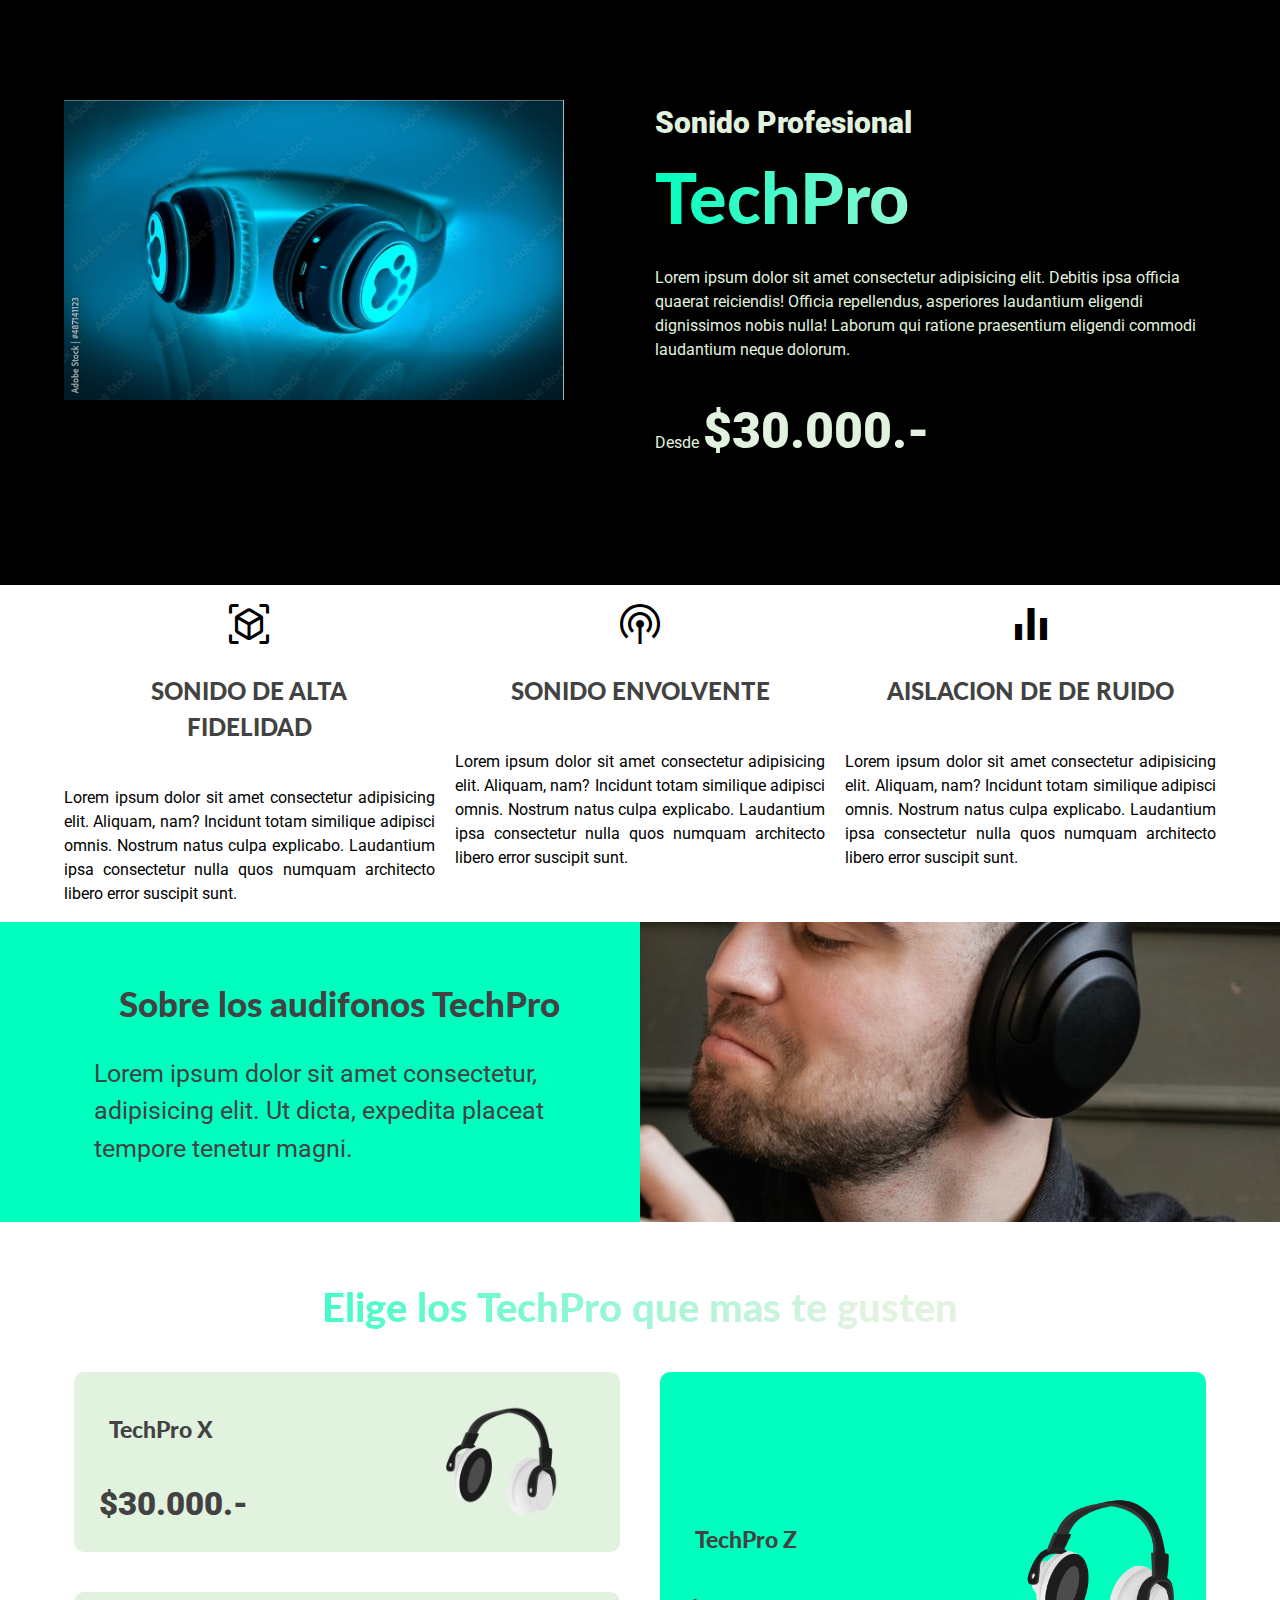
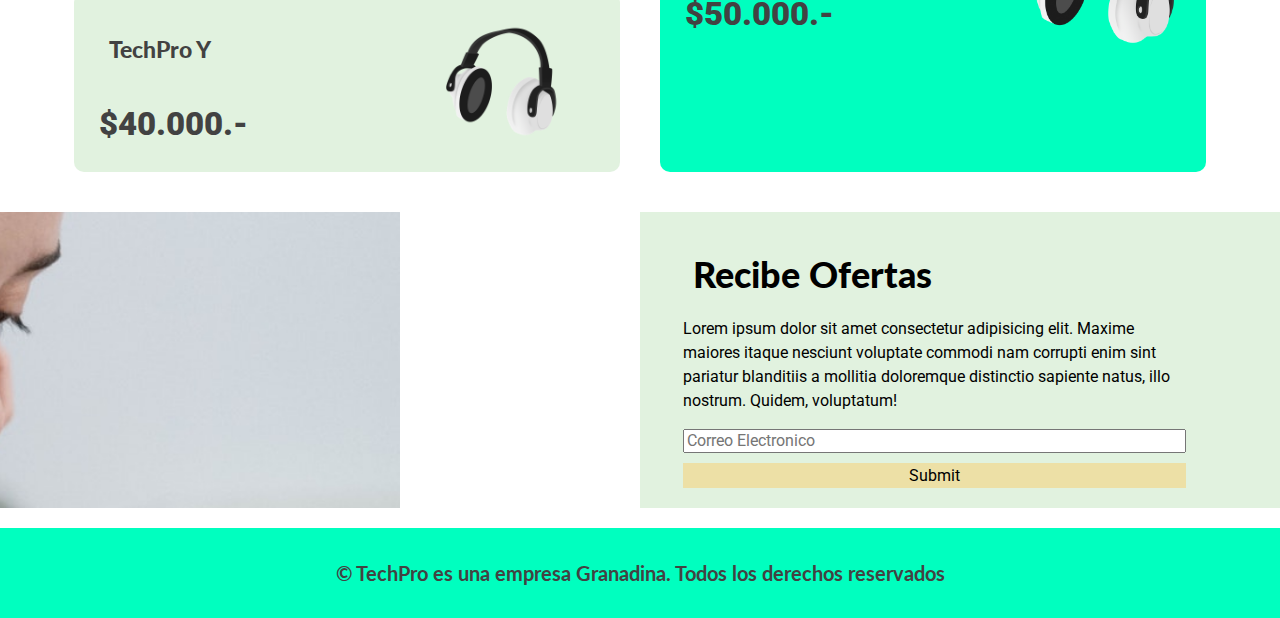
<file: TechPro/index.html>
<!DOCTYPE html>
<html lang="en">
<head>
    <meta charset="UTF-8">
    <meta http-equiv="X-UA-Compatible" content="IE=edge">
    <meta name="viewport" content="width=device-width, initial-scale=1.0">
    <link rel="preconnect" href="https://fonts.googleapis.com">
    <link rel="preconnect" href="https://fonts.gstatic.com" crossorigin>
    <link href="https://fonts.googleapis.com/css2?family=Lato:wght@400;700&family=Roboto:wght@400;700;900&display=swap" rel="stylesheet">
    <link rel="stylesheet" href="https://fonts.googleapis.com/css2?family=Material+Symbols+Outlined:opsz,wght,FILL,GRAD@48,400,0,0" />
    <link rel="stylesheet" href="./css/normalize.css">
    <link rel="stylesheet" href="./css/granadinaStyle.css">
    <link rel="stylesheet" href="./css/techpro.css">
    <title>TechPro Audifonos</title>
</head>
<body>
    <header>
        <div class="contenedor contenido-header">
            <div class="img-header">
                <img class="img-producto-header" src="./img/audifonos.png" alt="TechPro Audifonos" loading="lazy" decoding="async">
            </div>
            <div class="texto-header">
                <p class="tagline-producto">Sonido Profesional</p>
                <h2 class="nombre-producto degradado-marca">TechPro</h2>
                <p class="descripcion-producto">Lorem ipsum dolor sit amet consectetur adipisicing elit. 
                    Debitis ipsa officia quaerat reiciendis! Officia repellendus, asperiores laudantium eligendi dignissimos 
                    nobis nulla! Laborum qui ratione praesentium eligendi commodi laudantium neque dolorum.</p>
                <p class="precio-producto">Desde <span>$30.000.-</span></p>
            </div>
        </div>
    </header>
    <section>
        <div class="contenedor">
            <div class="icon-contenedor">
                <div class="iconos">
                    <span class="material-symbols-outlined icon-size">
                        view_in_ar
                    </span>
                    <h3>Sonido de alta fidelidad</h3>
                    <p>Lorem ipsum dolor sit amet consectetur adipisicing elit. Aliquam, nam? Incidunt totam similique adipisci omnis. 
                       Nostrum natus culpa explicabo. Laudantium ipsa consectetur nulla quos numquam architecto libero error suscipit 
                       sunt.
                    </p>    
                </div>
                <div class="iconos">
                    <span class="material-symbols-outlined icon-size">
                        podcasts
                    </span>
                    <h3>Sonido envolvente</h3>
                    <p>Lorem ipsum dolor sit amet consectetur adipisicing elit. Aliquam, nam? Incidunt totam similique adipisci omnis. 
                       Nostrum natus culpa explicabo. Laudantium ipsa consectetur nulla quos numquam architecto libero error suscipit 
                       sunt.
                    </p>    
                </div>
                <div class="iconos">
                    <span class="material-symbols-outlined icon-size">
                        equalizer
                    </span>
                    <h3>Aislacion de de ruido</h3>
                    <p>Lorem ipsum dolor sit amet consectetur adipisicing elit. Aliquam, nam? Incidunt totam similique adipisci omnis. 
                       Nostrum natus culpa explicabo. Laudantium ipsa consectetur nulla quos numquam architecto libero error suscipit 
                       sunt.
                    </p>    
                </div>
            </div>
        </div>
    </section>
    <section class="sobre-tech">
        <div class="contenedor sobre-tech-grid">
            <div class="texto-sobre-tech">
                <h2>Sobre los audifonos <span>TechPro</span></h2>
                <p>Lorem ipsum dolor sit amet consectetur, adipisicing elit. Ut dicta, expedita placeat tempore tenetur magni. </p>
            </div>
        </div>
    </section>
    <section class="contenedor modelos">
        <h2 class="text-center degradado-marca">Elige los TechPro que mas te gusten</h2>
        <div class="listado-modelos">
            <div class="modelo modelo-x">
                <h3>TechPro X</h3>
                <p class="precio">$30.000.-</p>
            </div>
            <div class="modelo modelo-y">
                <h3>TechPro Y</h3>
                <p class="precio">$40.000.-</p>
            </div>
            <div class="modelo modelo-z">
                <h3>TechPro Z</h3>
                <p class="precio">$50.000.-</p>
            </div>
        </div>
    </section>
    <section class="newsletter">
        <div class="contenedor contenido-newsletter">
            <div class="texto-newsletter">
                <h2>Recibe Ofertas</h2>
                <p>Lorem ipsum dolor sit amet consectetur adipisicing elit. 
                   Maxime maiores itaque nesciunt voluptate commodi nam corrupti enim sint pariatur blanditiis a mollitia 
                   doloremque distinctio sapiente natus, illo nostrum. Quidem, voluptatum!</p>
                <form class="formulario" action="submit">
                    <div class="input">
                        <input type="text" placeholder="Correo Electronico">
                    </div>
                    <input type="submit" placeholder="Inscribir">
                </form>
            </div>
        </div>
    </section>
    <footer class="footer">
        <p>&copy TechPro es una empresa Granadina. Todos los derechos reservados</p>
    </footer>
</body>
</html>
</file>
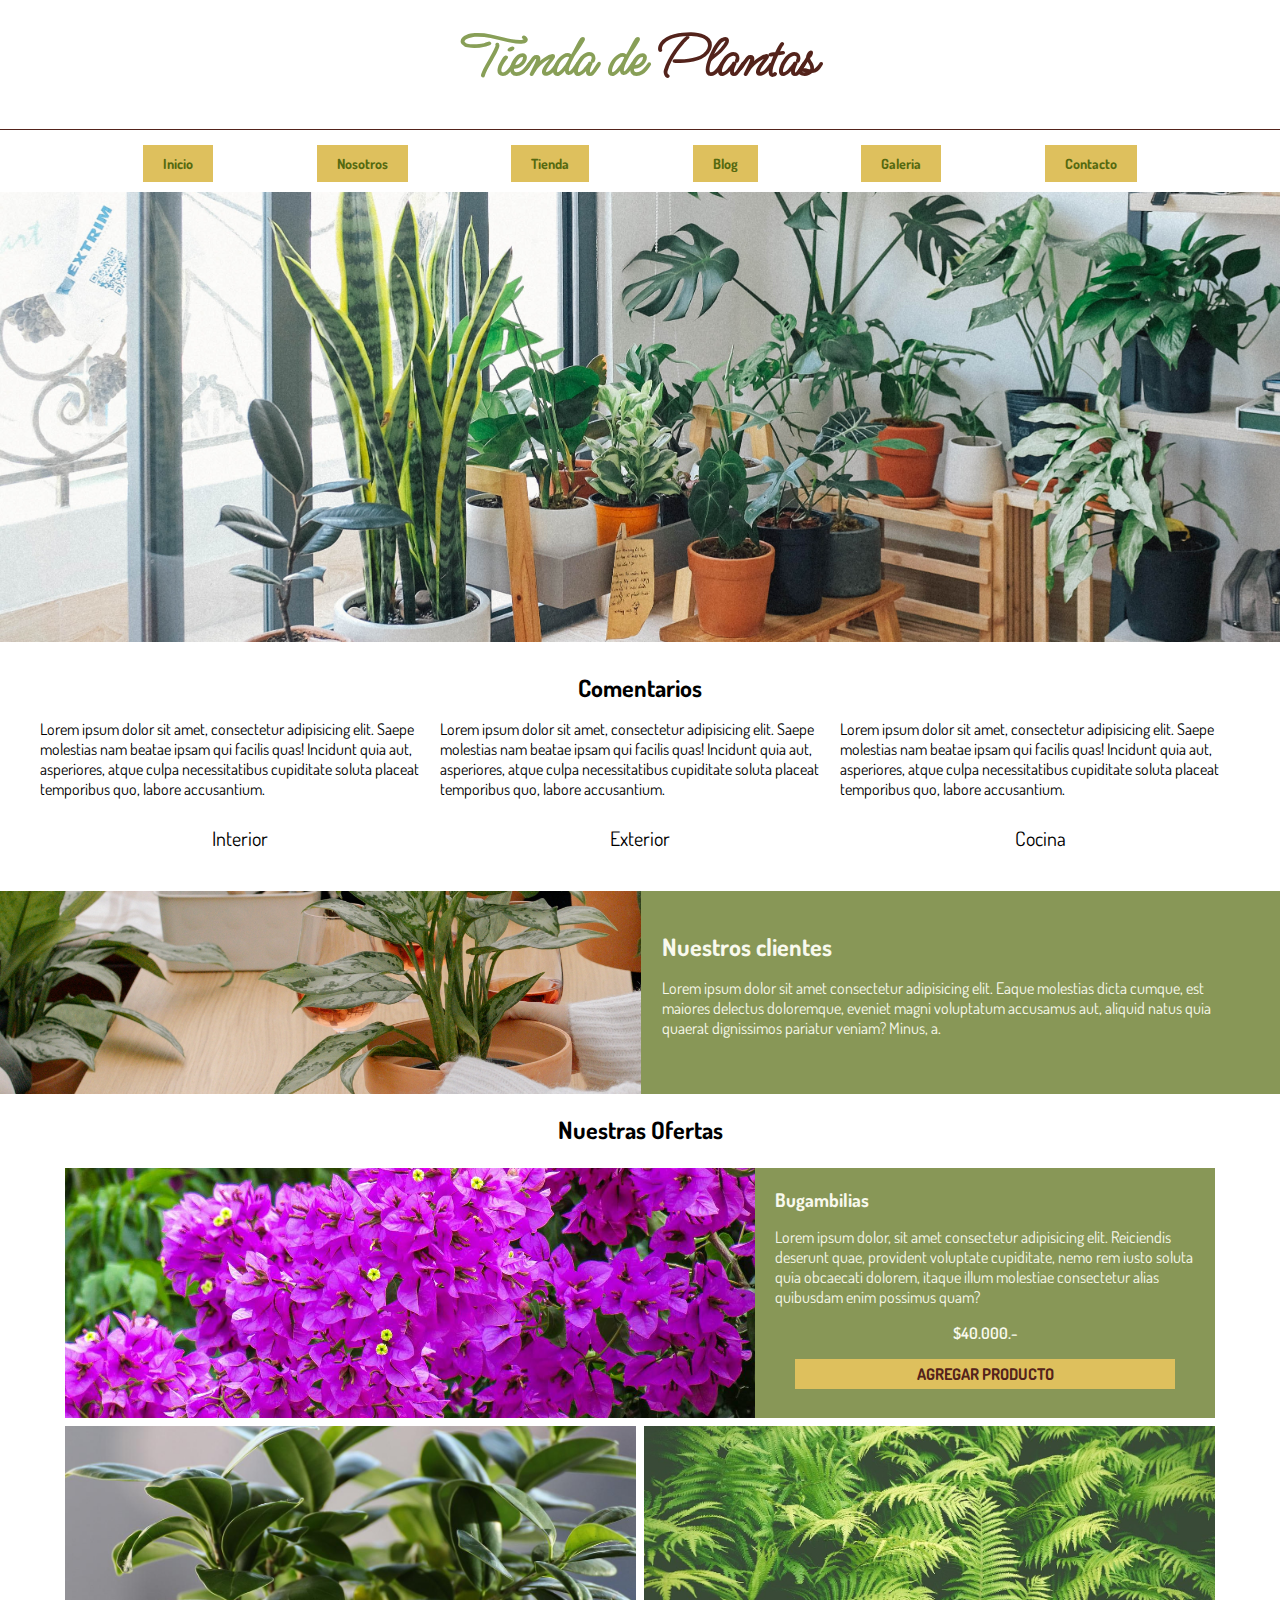
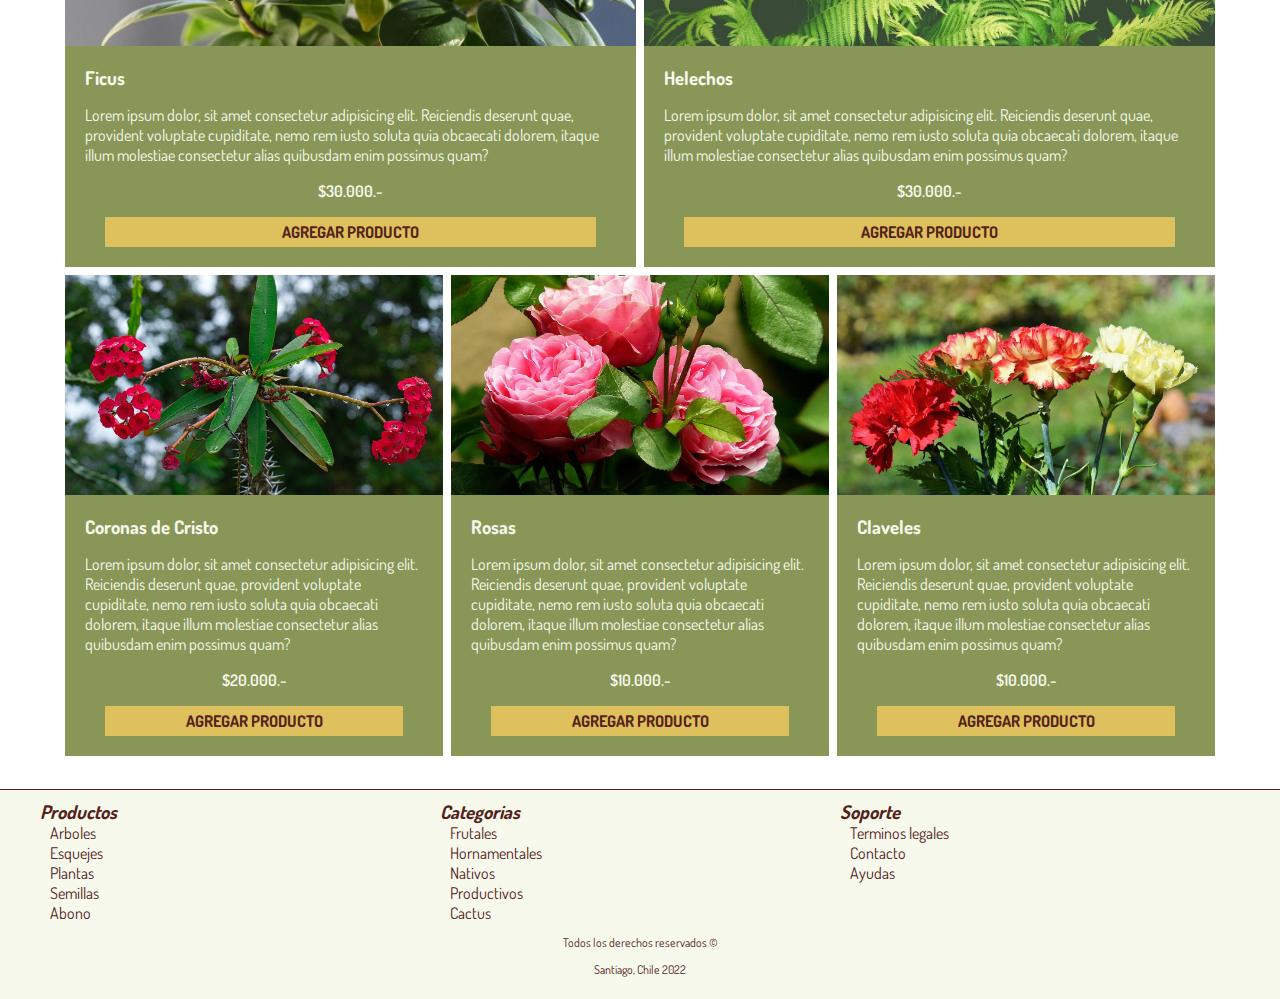
<file: TiendaPlantas/index.html>
<!DOCTYPE html>
<html lang="en">
<head>
    <meta charset="UTF-8">
    <meta http-equiv="X-UA-Compatible" content="IE=edge">
    <meta name="viewport" content="width=device-width, initial-scale=1.0">
    <title>Semillas Naturales</title>
    <link rel="preconnect" href="https://fonts.googleapis.com">
    <link rel="preconnect" href="https://fonts.gstatic.com" crossorigin>
    <link href="https://fonts.googleapis.com/css2?family=Dosis:wght@400;700&family=Ms+Madi&display=swap" rel="stylesheet">
    <link rel="stylesheet" href="./css/app.css">
</head>
<body>
    <header>
        <h1 class="titulo-tienda">Tienda de <span>Plantas</span></h1>
    </header>
    <div class="container">
        <nav class="menu-principal">
            <a class="menu" href="index.html">Inicio</a>
            <a class="menu" href="aboutus.html">Nosotros</a>
            <a class="menu" href="store.html">Tienda</a>
            <a class="menu" href="blog.html">Blog</a>
            <a class="menu" href="galery.html">Galeria</a>
            <a class="menu" href="contact.html">Contacto</a>    
        </nav>    
    </div>
    <main>
        <section class="hero">
        </section>
        <section id="categorias" class="container">
            <h2>Comentarios</h2>
            <div class="listado-categoria">
                <div class="categoria">
                    <p>Lorem ipsum dolor sit amet, consectetur adipisicing elit. Saepe molestias nam beatae ipsam qui facilis quas! Incidunt quia aut, asperiores, atque culpa necessitatibus cupiditate soluta placeat temporibus quo, labore accusantium.</p>        
                    <a href="#">Interior</a>
                </div>
                <div class="categoria">
                    <p>Lorem ipsum dolor sit amet, consectetur adipisicing elit. Saepe molestias nam beatae ipsam qui facilis quas! Incidunt quia aut, asperiores, atque culpa necessitatibus cupiditate soluta placeat temporibus quo, labore accusantium.</p>        
                    <a href="#">Exterior</a>
                </div>
                <div class="categoria">
                    <p>Lorem ipsum dolor sit amet, consectetur adipisicing elit. Saepe molestias nam beatae ipsam qui facilis quas! Incidunt quia aut, asperiores, atque culpa necessitatibus cupiditate soluta placeat temporibus quo, labore accusantium.</p>        
                    <a href="#">Cocina</a>
                </div>
            </div>
        </section>
        <section class="nuestros-clientes nuestros-clientes-grid"> 
            <div class="container nc-grid-col">
                <h2>Nuestros clientes</h2>
                <p>Lorem ipsum dolor sit amet consectetur adipisicing elit. Eaque molestias dicta cumque, est maiores delectus doloremque, eveniet magni voluptatum accusamus aut, aliquid natus quia quaerat dignissimos pariatur veniam? Minus, a.</p>    
            </div>
        </section>
        <section class="container">
            <h2 class="text-center pd-20">Nuestras Ofertas</h2>
            <div class="listado-productos">
                <div class="producto">
                    <img class="img-cover" src="./img/bougainvillea-ga3a943859_1280.jpg" alt="Producto">
                    <div class="info">
                        <h3>Bugambilias</h3>
                        <p>Lorem ipsum dolor, sit amet consectetur adipisicing elit. Reiciendis deserunt quae, provident voluptate cupiditate, nemo rem iusto soluta quia obcaecati dolorem, itaque illum molestiae consectetur alias quibusdam enim possimus quam?</p>
                        <p class="precio">$40.000.-</p>
                        <a class="btn" href="#">Agregar Producto</a>    
                    </div>
                </div>
                <div class="producto">
                    <img class="img-cover" src="./img/ficus-gbc15618d1_1280.jpg" alt="Producto">
                    <div class="info">
                        <h3>Ficus</h3>
                        <p>Lorem ipsum dolor, sit amet consectetur adipisicing elit. Reiciendis deserunt quae, provident voluptate cupiditate, nemo rem iusto soluta quia obcaecati dolorem, itaque illum molestiae consectetur alias quibusdam enim possimus quam?</p>
                        <p class="precio">$30.000.-</p>
                        <a class="btn" href="#">Agregar Producto</a>    
                    </div>
                </div>
                <div class="producto">
                    <img class="img-cover" src="./img/ferns-g8070db51d_1280.jpg" alt="Producto">
                    <div class="info">
                        <h3>Helechos</h3>
                        <p>Lorem ipsum dolor, sit amet consectetur adipisicing elit. Reiciendis deserunt quae, provident voluptate cupiditate, nemo rem iusto soluta quia obcaecati dolorem, itaque illum molestiae consectetur alias quibusdam enim possimus quam?</p>
                        <p class="precio">$30.000.-</p>
                        <a class="btn" href="#">Agregar Producto</a>    
                    </div>
                </div>
                <div class="producto">
                    <img class="img-cover" src="./img/crown-of-thorns-g42aa5d57b_1280.jpg" alt="Producto">
                    <div class="info">
                        <h3>Coronas de Cristo</h3>
                        <p>Lorem ipsum dolor, sit amet consectetur adipisicing elit. Reiciendis deserunt quae, provident voluptate cupiditate, nemo rem iusto soluta quia obcaecati dolorem, itaque illum molestiae consectetur alias quibusdam enim possimus quam?</p>
                        <p class="precio">$20.000.-</p>
                        <a class="btn" href="#">Agregar Producto</a>    
                    </div>
                </div>
                <div class="producto">
                    <img class="img-cover" src="./img/flowers-g0d9fd3c2a_1280.jpg" alt="Producto">
                    <div class="info">
                        <h3>Rosas</h3>
                        <p>Lorem ipsum dolor, sit amet consectetur adipisicing elit. Reiciendis deserunt quae, provident voluptate cupiditate, nemo rem iusto soluta quia obcaecati dolorem, itaque illum molestiae consectetur alias quibusdam enim possimus quam?</p>
                        <p class="precio">$10.000.-</p>
                        <a class="btn" href="#">Agregar Producto</a>    
                    </div>
                </div>
                <div class="producto">
                    <img class="img-cover" src="./img/cloves-g014e6d8b5_1280.jpg" alt="Producto">
                    <div class="info">
                        <h3>Claveles</h3>
                        <p>Lorem ipsum dolor, sit amet consectetur adipisicing elit. Reiciendis deserunt quae, provident voluptate cupiditate, nemo rem iusto soluta quia obcaecati dolorem, itaque illum molestiae consectetur alias quibusdam enim possimus quam?</p>
                        <p class="precio">$10.000.-</p>
                        <a class="btn" href="#">Agregar Producto</a>    
                    </div>
                </div>
            </div>    
        </section>
    </main>
    <footer>
        <div class="secciones container">
            <div>
                <h3>Productos</h3>
                <nav>
                    <a href="#">Arboles</a>
                    <a href="#">Esquejes</a>
                    <a href="#">Plantas</a>
                    <a href="#">Semillas</a>
                    <a href="#">Abono</a>
                </nav>
            </div>
            <div>
                <h3>Categorias</h3>
                <nav>
                    <a href="#">Frutales</a>
                    <a href="#">Hornamentales</a>
                    <a href="#">Nativos</a>
                    <a href="#">Productivos</a>
                    <a href="#">Cactus</a>
                </nav>
            </div>
            <div>
                <h3>Soporte</h3>
                <nav>
                    <a href="#">Terminos legales</a>
                    <a href="#">Contacto</a>
                    <a href="#">Ayudas</a>
                </nav>
            </div>    
        </div>
        <div class="info-empresa">
            <p>Todos los derechos reservados &copy</p>
            <p>Santiago, Chile 2022</p>    
        </div>
    </footer>
</body>
</html>
</file>
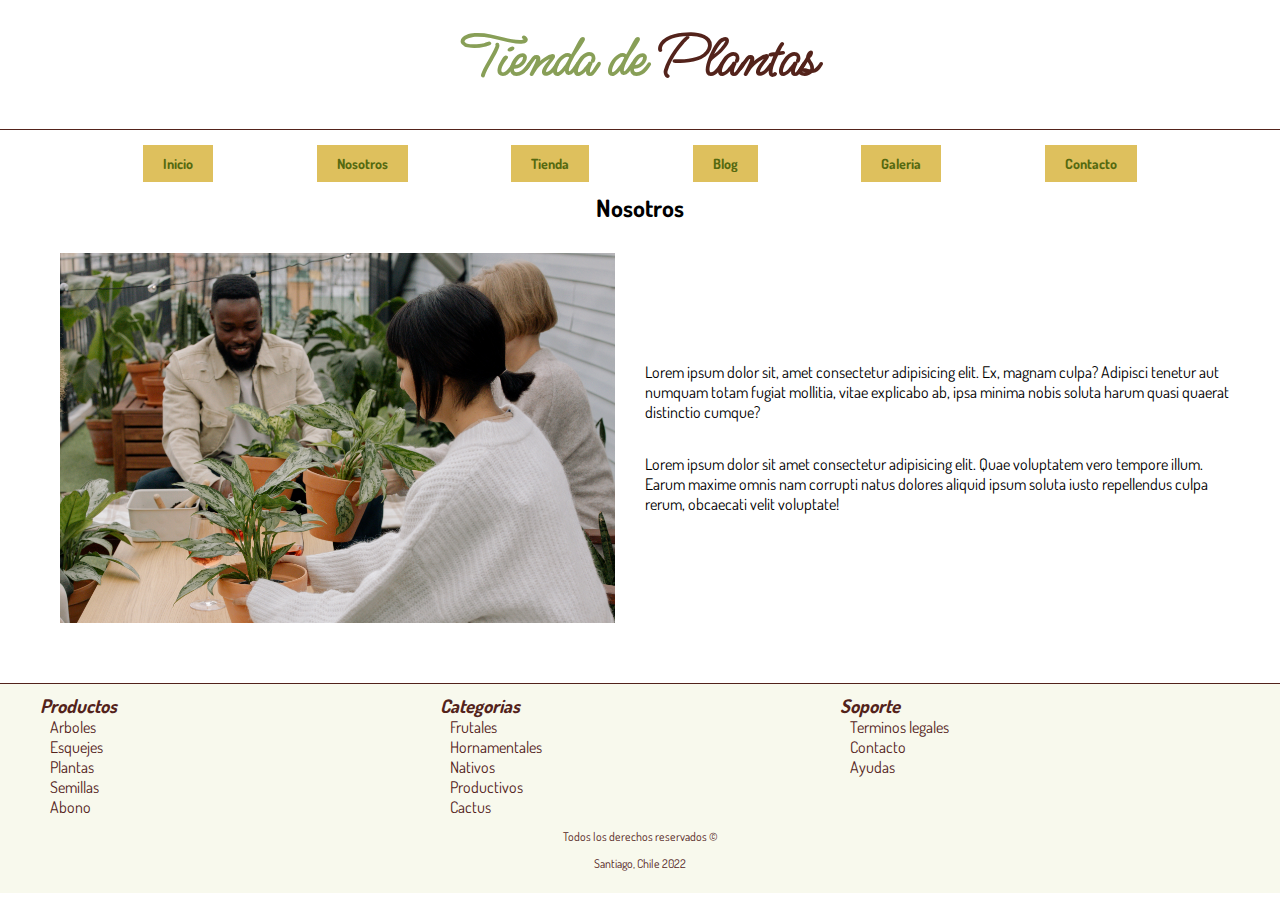
<file: TiendaPlantas/aboutus.html>
<!DOCTYPE html>
<html lang="en">
<head>
    <meta charset="UTF-8">
    <meta http-equiv="X-UA-Compatible" content="IE=edge">
    <meta name="viewport" content="width=device-width, initial-scale=1.0">
    <title>Semillas Naturales - Nosotros</title>
    <link rel="preconnect" href="https://fonts.googleapis.com">
    <link rel="preconnect" href="https://fonts.gstatic.com" crossorigin>
    <link href="https://fonts.googleapis.com/css2?family=Dosis:wght@400;700&family=Ms+Madi&display=swap" rel="stylesheet">
    <link rel="stylesheet" href="./css/app.css">
</head>
<body>
    <header>
        <h1 class="titulo-tienda">Tienda de <span>Plantas</span></h1>
    </header>
    <div class="container">
        <nav class="menu-principal">
            <a class="menu" href="index.html">Inicio</a>
            <a class="menu" href="aboutus.html">Nosotros</a>
            <a class="menu" href="store.html">Tienda</a>
            <a class="menu" href="blog.html">Blog</a>
            <a class="menu" href="galery.html">Galeria</a>
            <a class="menu" href="contact.html">Contacto</a>    
        </nav>    
    </div>
    <main>
        <h2 class="text-center">Nosotros</h2>
        <div class="nosotros-info container">
            <div class="imagen-nosotros">
                <img src="./img/pexels-cottonbro-9721352.jpg" alt="Sobre Nosotros">
            </div>
            <div class="detalle-nosotros">
                <p>Lorem ipsum dolor sit, amet consectetur adipisicing elit. Ex, magnam culpa? Adipisci tenetur aut numquam totam fugiat mollitia, vitae explicabo ab, ipsa minima nobis soluta harum quasi quaerat distinctio cumque?</p>
                <p>Lorem ipsum dolor sit amet consectetur adipisicing elit. Quae voluptatem vero tempore illum. Earum maxime omnis nam corrupti natus dolores aliquid ipsum soluta iusto repellendus culpa rerum, obcaecati velit voluptate!</p>
            </div>    
        </div>
    </main>
    <footer>
        <div class="secciones container">
            <div>
                <h3>Productos</h3>
                <nav>
                    <a href="#">Arboles</a>
                    <a href="#">Esquejes</a>
                    <a href="#">Plantas</a>
                    <a href="#">Semillas</a>
                    <a href="#">Abono</a>
                </nav>
            </div>
            <div>
                <h3>Categorias</h3>
                <nav>
                    <a href="#">Frutales</a>
                    <a href="#">Hornamentales</a>
                    <a href="#">Nativos</a>
                    <a href="#">Productivos</a>
                    <a href="#">Cactus</a>
                </nav>
            </div>
            <div>
                <h3>Soporte</h3>
                <nav>
                    <a href="#">Terminos legales</a>
                    <a href="#">Contacto</a>
                    <a href="#">Ayudas</a>
                </nav>
            </div>    
        </div>
        <div class="info-empresa">
            <p>Todos los derechos reservados &copy</p>
            <p>Santiago, Chile 2022</p>    
        </div>
    </footer>
</body>
</html>
</file>
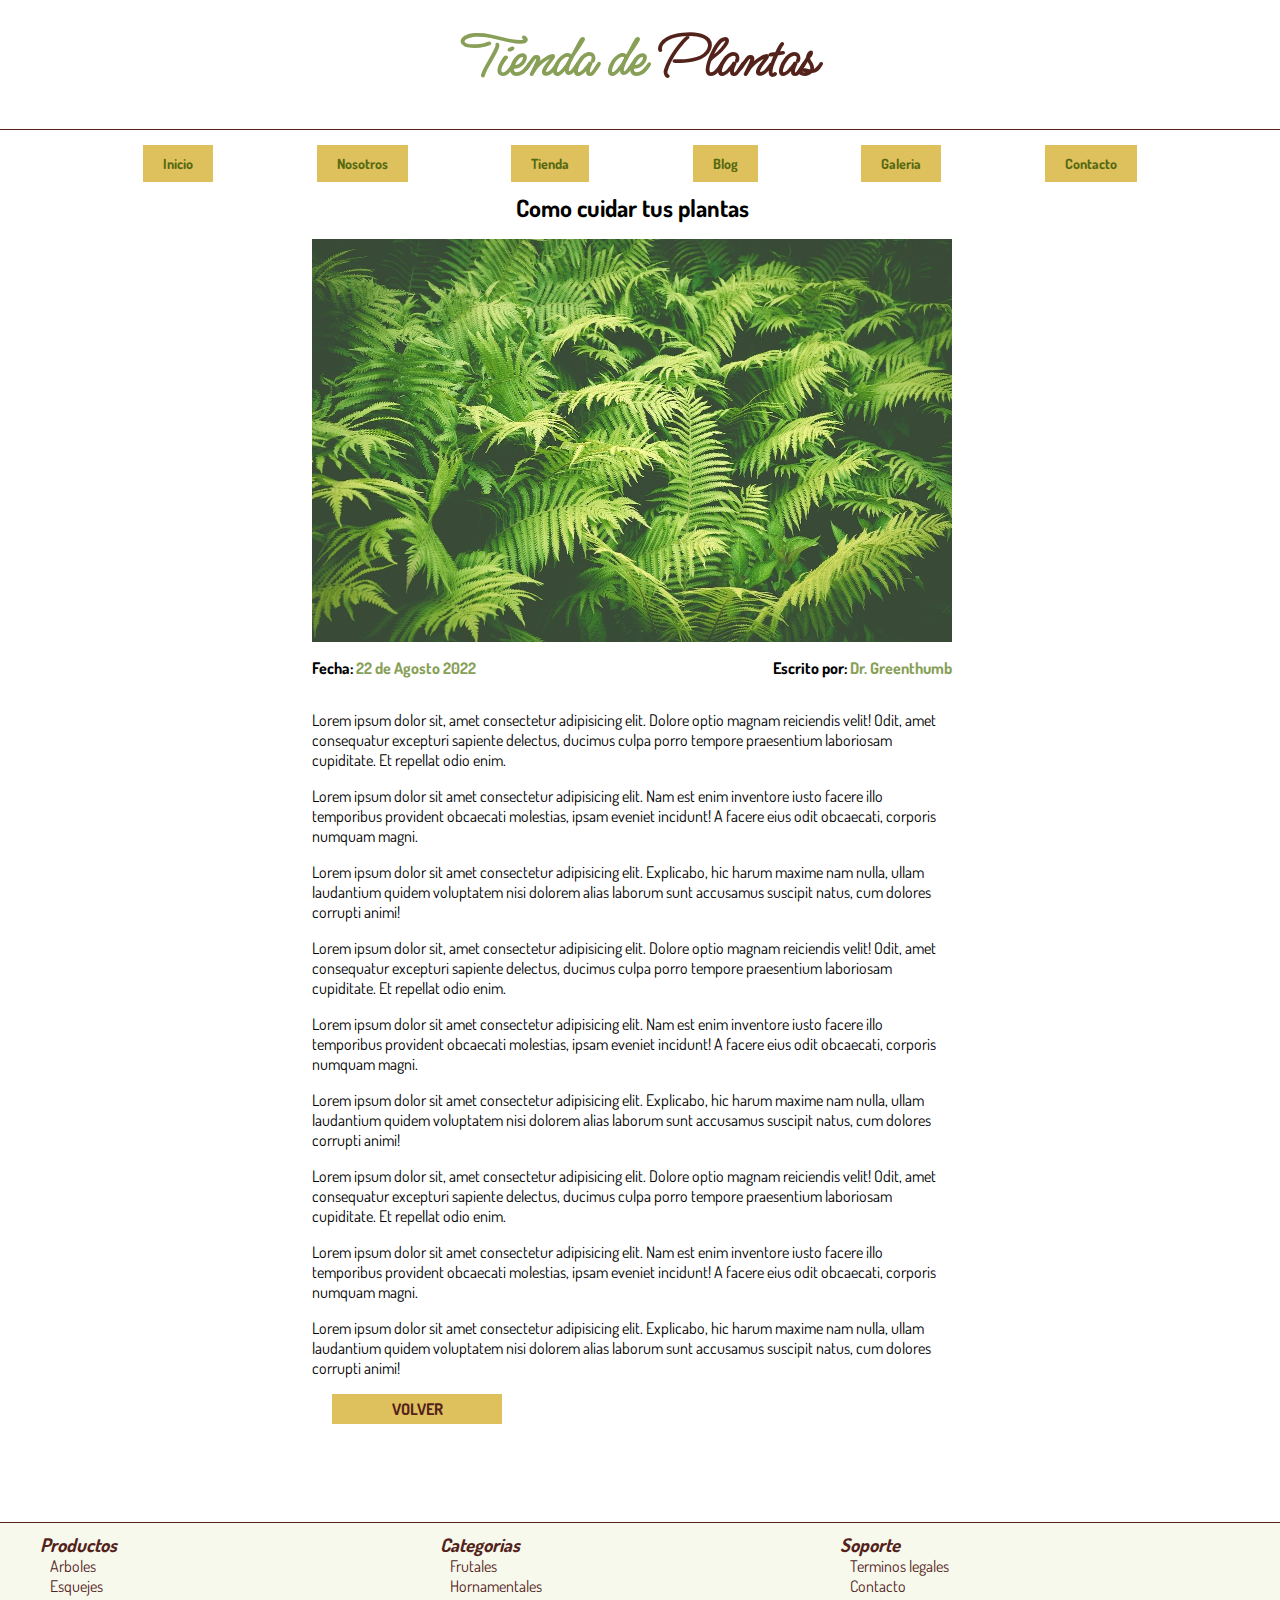
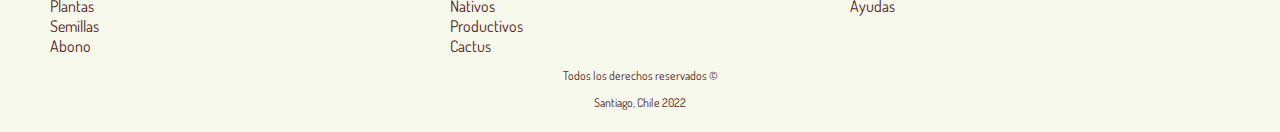
<file: TiendaPlantas/article.html>
<!DOCTYPE html>
<html lang="en">
<head>
    <meta charset="UTF-8">
    <meta http-equiv="X-UA-Compatible" content="IE=edge">
    <meta name="viewport" content="width=device-width, initial-scale=1.0">
    <title>Semillas Naturales - Articulo</title>
    <link rel="preconnect" href="https://fonts.googleapis.com">
    <link rel="preconnect" href="https://fonts.gstatic.com" crossorigin>
    <link href="https://fonts.googleapis.com/css2?family=Dosis:wght@400;700&family=Ms+Madi&display=swap" rel="stylesheet">
    <link rel="stylesheet" href="./css/app.css">
</head>
<body>
    <header>
        <h1 class="titulo-tienda">Tienda de <span>Plantas</span></h1>
    </header>
    <div class="container">
        <nav class="menu-principal">
            <a class="menu" href="index.html">Inicio</a>
            <a class="menu" href="aboutus.html">Nosotros</a>
            <a class="menu" href="store.html">Tienda</a>
            <a class="menu" href="blog.html">Blog</a>
            <a class="menu" href="galery.html">Galeria</a>    
            <a class="menu" href="contact.html">Contacto</a>    
        </nav>    
    </div>
    <main class="container">
        <section class="contenedor-blog articulo-blog">
            <div class="blog">
                <article class="articulo">
                    <h2 class="text-center">Como cuidar tus plantas</h2>
                    <div>
                        <img src="./img/ferns-g8070db51d_1280.jpg" alt="Cuidado de plantas">
                    </div>
                    <div class="meta-blog">
                        <p>Fecha: <span>22 de Agosto 2022</span></p>
                        <p>Escrito por: <span>Dr. Greenthumb</span></p>
                    </div>
                    <div class="entrada-blog">
                        <p>Lorem ipsum dolor sit, amet consectetur adipisicing elit. Dolore optio magnam reiciendis velit! Odit, amet consequatur excepturi sapiente delectus, ducimus culpa porro tempore praesentium laboriosam cupiditate. Et repellat odio enim.</p>
                        <p>Lorem ipsum dolor sit amet consectetur adipisicing elit. Nam est enim inventore iusto facere illo temporibus provident obcaecati molestias, ipsam eveniet incidunt! A facere eius odit obcaecati, corporis numquam magni.</p>
                        <p>Lorem ipsum dolor sit amet consectetur adipisicing elit. Explicabo, hic harum maxime nam nulla, ullam laudantium quidem voluptatem nisi dolorem alias laborum sunt accusamus suscipit natus, cum dolores corrupti animi!</p>
                        <p>Lorem ipsum dolor sit, amet consectetur adipisicing elit. Dolore optio magnam reiciendis velit! Odit, amet consequatur excepturi sapiente delectus, ducimus culpa porro tempore praesentium laboriosam cupiditate. Et repellat odio enim.</p>
                        <p>Lorem ipsum dolor sit amet consectetur adipisicing elit. Nam est enim inventore iusto facere illo temporibus provident obcaecati molestias, ipsam eveniet incidunt! A facere eius odit obcaecati, corporis numquam magni.</p>
                        <p>Lorem ipsum dolor sit amet consectetur adipisicing elit. Explicabo, hic harum maxime nam nulla, ullam laudantium quidem voluptatem nisi dolorem alias laborum sunt accusamus suscipit natus, cum dolores corrupti animi!</p>
                        <p>Lorem ipsum dolor sit, amet consectetur adipisicing elit. Dolore optio magnam reiciendis velit! Odit, amet consequatur excepturi sapiente delectus, ducimus culpa porro tempore praesentium laboriosam cupiditate. Et repellat odio enim.</p>
                        <p>Lorem ipsum dolor sit amet consectetur adipisicing elit. Nam est enim inventore iusto facere illo temporibus provident obcaecati molestias, ipsam eveniet incidunt! A facere eius odit obcaecati, corporis numquam magni.</p>
                        <p>Lorem ipsum dolor sit amet consectetur adipisicing elit. Explicabo, hic harum maxime nam nulla, ullam laudantium quidem voluptatem nisi dolorem alias laborum sunt accusamus suscipit natus, cum dolores corrupti animi!</p>
                    </div>
                    <a class="btn max-width-10" href="blog.html">Volver</a>
                </article>
        </section>
    </main>
    <footer>
        <div class="secciones container">
            <div>
                <h3>Productos</h3>
                <nav>
                    <a href="#">Arboles</a>
                    <a href="#">Esquejes</a>
                    <a href="#">Plantas</a>
                    <a href="#">Semillas</a>
                    <a href="#">Abono</a>
                </nav>
            </div>
            <div>
                <h3>Categorias</h3>
                <nav>
                    <a href="#">Frutales</a>
                    <a href="#">Hornamentales</a>
                    <a href="#">Nativos</a>
                    <a href="#">Productivos</a>
                    <a href="#">Cactus</a>
                </nav>
            </div>
            <div>
                <h3>Soporte</h3>
                <nav>
                    <a href="#">Terminos legales</a>
                    <a href="#">Contacto</a>
                    <a href="#">Ayudas</a>
                </nav>
            </div>    
        </div>
        <div class="info-empresa">
            <p>Todos los derechos reservados &copy</p>
            <p>Santiago, Chile 2022</p>    
        </div>
    </footer>
</body>
</html>
</file>
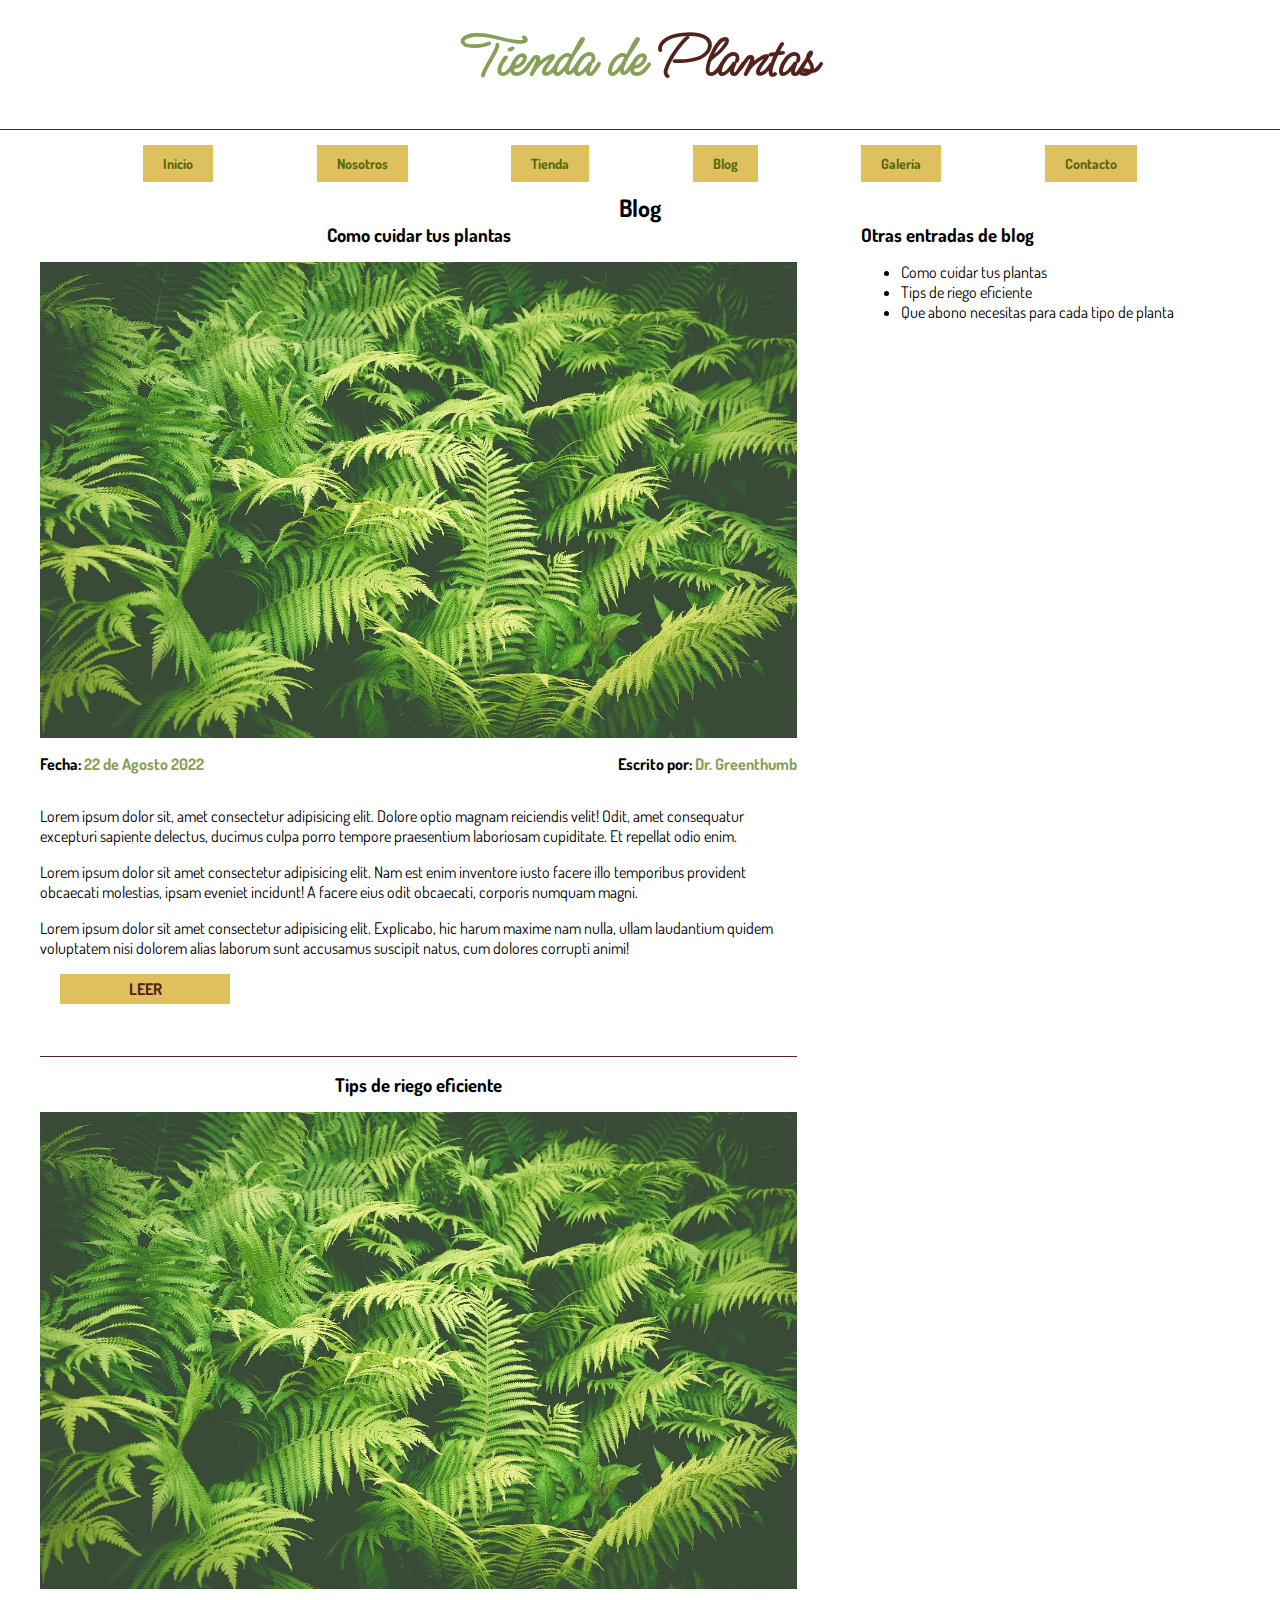
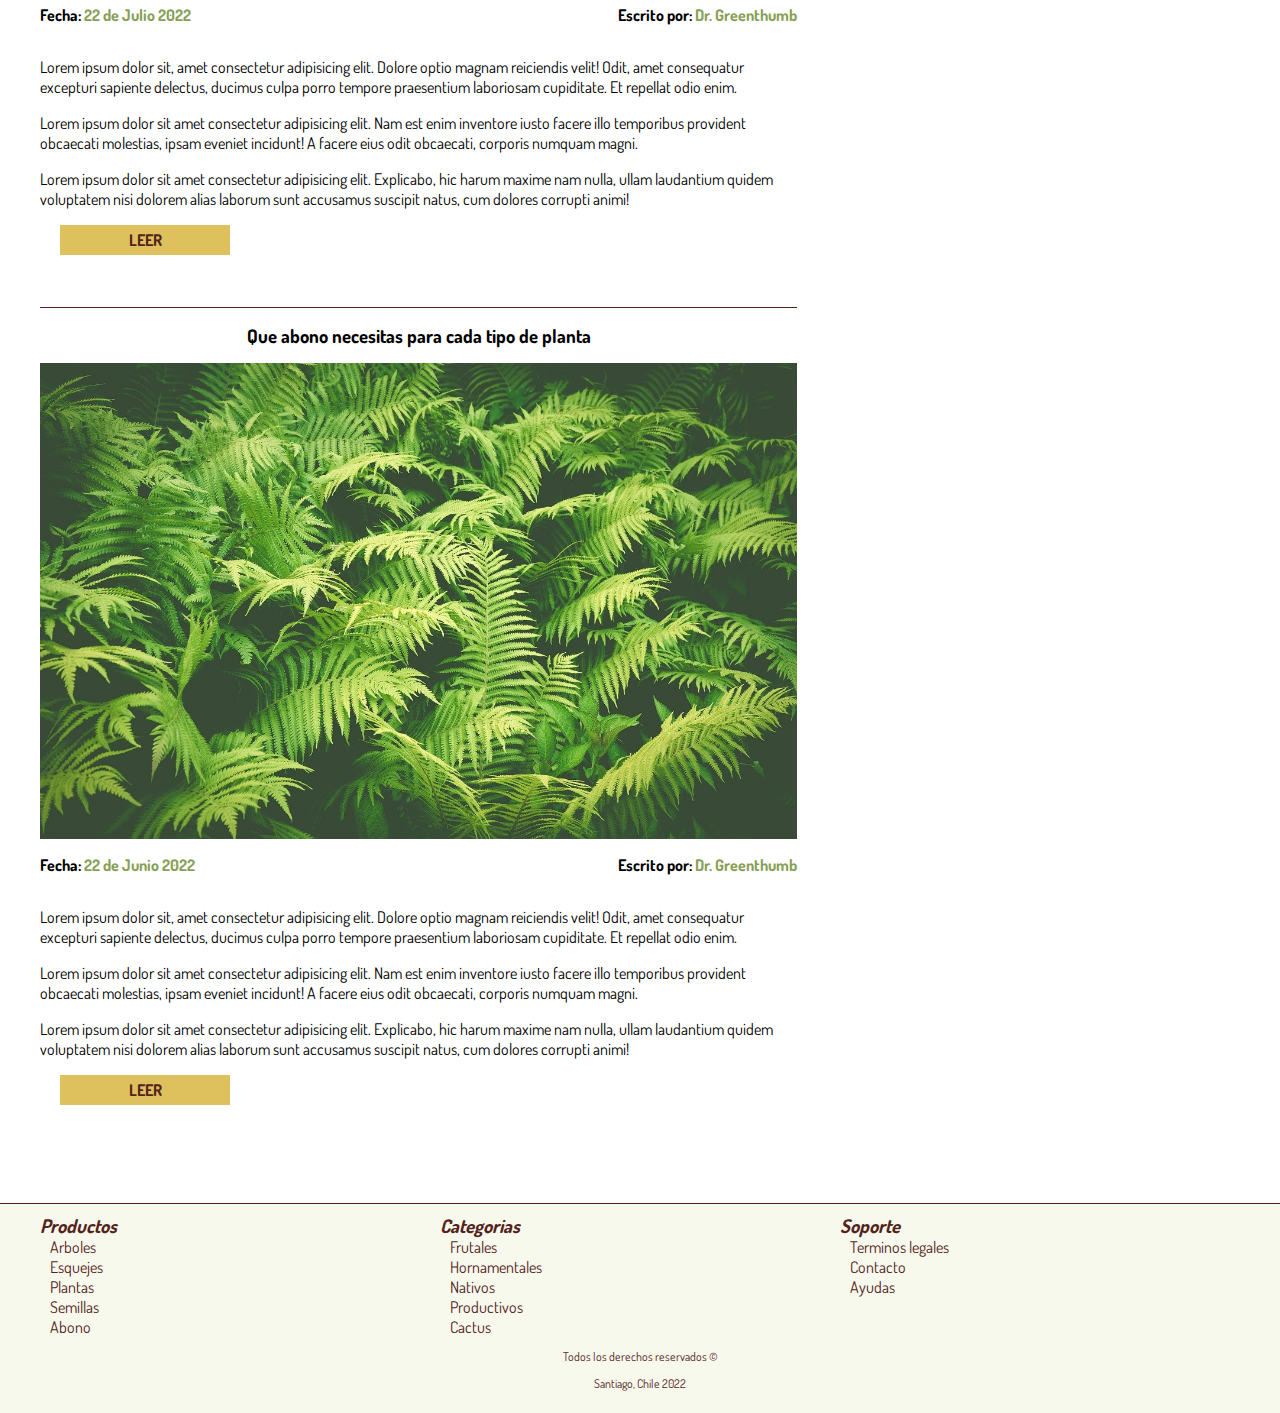
<file: TiendaPlantas/blog.html>
<!DOCTYPE html>
<html lang="en">
<head>
    <meta charset="UTF-8">
    <meta http-equiv="X-UA-Compatible" content="IE=edge">
    <meta name="viewport" content="width=device-width, initial-scale=1.0">
    <title>Semillas Naturales - Blog</title>
    <link rel="preconnect" href="https://fonts.googleapis.com">
    <link rel="preconnect" href="https://fonts.gstatic.com" crossorigin>
    <link href="https://fonts.googleapis.com/css2?family=Dosis:wght@400;700&family=Ms+Madi&display=swap" rel="stylesheet">
    <link rel="stylesheet" href="./css/app.css">
</head>
<body>
    <header>
        <h1 class="titulo-tienda">Tienda de <span>Plantas</span></h1>
    </header>
    <div class="container">
        <nav class="menu-principal">
            <a class="menu" href="index.html">Inicio</a>
            <a class="menu" href="aboutus.html">Nosotros</a>
            <a class="menu" href="store.html">Tienda</a>
            <a class="menu" href="blog.html">Blog</a>
            <a class="menu" href="galery.html">Galeria</a>    
            <a class="menu" href="contact.html">Contacto</a>    
        </nav>    
    </div>
    <main class="container">
        <h2 class="text-center">Blog</h2>
        <section class="contenedor-blog">
            <div class="blog">
                <article class="articulo">
                    <h3 class="text-center">Como cuidar tus plantas</h3>
                    <div>
                        <img src="./img/ferns-g8070db51d_1280.jpg" alt="Cuidado de plantas">
                    </div>
                    <div class="meta-blog">
                        <p>Fecha: <span>22 de Agosto 2022</span></p>
                        <p>Escrito por: <span>Dr. Greenthumb</span></p>
                    </div>
                    <div class="entrada-blog">
                        <p>Lorem ipsum dolor sit, amet consectetur adipisicing elit. Dolore optio magnam reiciendis velit! Odit, amet consequatur excepturi sapiente delectus, ducimus culpa porro tempore praesentium laboriosam cupiditate. Et repellat odio enim.</p>
                        <p>Lorem ipsum dolor sit amet consectetur adipisicing elit. Nam est enim inventore iusto facere illo temporibus provident obcaecati molestias, ipsam eveniet incidunt! A facere eius odit obcaecati, corporis numquam magni.</p>
                        <p>Lorem ipsum dolor sit amet consectetur adipisicing elit. Explicabo, hic harum maxime nam nulla, ullam laudantium quidem voluptatem nisi dolorem alias laborum sunt accusamus suscipit natus, cum dolores corrupti animi!</p>
                    </div>
                    <a class="btn max-width-10" href="article.html">Leer</a>
                </article>
                <article class="articulo">
                    <h3 class="text-center">Tips de riego eficiente</h3>
                    <div>
                        <img src="./img/ferns-g8070db51d_1280.jpg" alt="Cuidado de plantas">
                    </div>
                    <div class="meta-blog">
                        <p>Fecha: <span>22 de Julio 2022</span></p>
                        <p>Escrito por: <span>Dr. Greenthumb</span></p>
                    </div>
                    <div class="entrada-blog">
                        <p>Lorem ipsum dolor sit, amet consectetur adipisicing elit. Dolore optio magnam reiciendis velit! Odit, amet consequatur excepturi sapiente delectus, ducimus culpa porro tempore praesentium laboriosam cupiditate. Et repellat odio enim.</p>
                        <p>Lorem ipsum dolor sit amet consectetur adipisicing elit. Nam est enim inventore iusto facere illo temporibus provident obcaecati molestias, ipsam eveniet incidunt! A facere eius odit obcaecati, corporis numquam magni.</p>
                        <p>Lorem ipsum dolor sit amet consectetur adipisicing elit. Explicabo, hic harum maxime nam nulla, ullam laudantium quidem voluptatem nisi dolorem alias laborum sunt accusamus suscipit natus, cum dolores corrupti animi!</p>
                    </div>
                    <a class="btn max-width-10" href="article.html">Leer</a>
                </article>
                <article class="articulo">
                    <h3 class="text-center">Que abono necesitas para cada tipo de planta</h3>
                    <div>
                        <img src="./img/ferns-g8070db51d_1280.jpg" alt="Cuidado de plantas">
                    </div>
                    <div class="meta-blog">
                        <p>Fecha: <span>22 de Junio 2022</span></p>
                        <p>Escrito por: <span>Dr. Greenthumb</span></p>
                    </div>
                    <div class="entrada-blog">
                        <p>Lorem ipsum dolor sit, amet consectetur adipisicing elit. Dolore optio magnam reiciendis velit! Odit, amet consequatur excepturi sapiente delectus, ducimus culpa porro tempore praesentium laboriosam cupiditate. Et repellat odio enim.</p>
                        <p>Lorem ipsum dolor sit amet consectetur adipisicing elit. Nam est enim inventore iusto facere illo temporibus provident obcaecati molestias, ipsam eveniet incidunt! A facere eius odit obcaecati, corporis numquam magni.</p>
                        <p>Lorem ipsum dolor sit amet consectetur adipisicing elit. Explicabo, hic harum maxime nam nulla, ullam laudantium quidem voluptatem nisi dolorem alias laborum sunt accusamus suscipit natus, cum dolores corrupti animi!</p>
                    </div>
                    <a class="btn max-width-10" href="article.html">Leer</a>
                </article>
            </div>
            <aside>
                <h3>Otras entradas de blog</h3>
                <ul>
                    <li><a href="#">Como cuidar tus plantas</a></li>
                    <li><a href="#">Tips de riego eficiente</a></li>
                    <li><a href="#">Que abono necesitas para cada tipo de planta</a></li>
                </ul>
            </aside>
        </section>
    </main>
    <footer>
        <div class="secciones container">
            <div>
                <h3>Productos</h3>
                <nav>
                    <a href="#">Arboles</a>
                    <a href="#">Esquejes</a>
                    <a href="#">Plantas</a>
                    <a href="#">Semillas</a>
                    <a href="#">Abono</a>
                </nav>
            </div>
            <div>
                <h3>Categorias</h3>
                <nav>
                    <a href="#">Frutales</a>
                    <a href="#">Hornamentales</a>
                    <a href="#">Nativos</a>
                    <a href="#">Productivos</a>
                    <a href="#">Cactus</a>
                </nav>
            </div>
            <div>
                <h3>Soporte</h3>
                <nav>
                    <a href="#">Terminos legales</a>
                    <a href="#">Contacto</a>
                    <a href="#">Ayudas</a>
                </nav>
            </div>    
        </div>
        <div class="info-empresa">
            <p>Todos los derechos reservados &copy</p>
            <p>Santiago, Chile 2022</p>    
        </div>
    </footer>
</body>
</html>
</file>
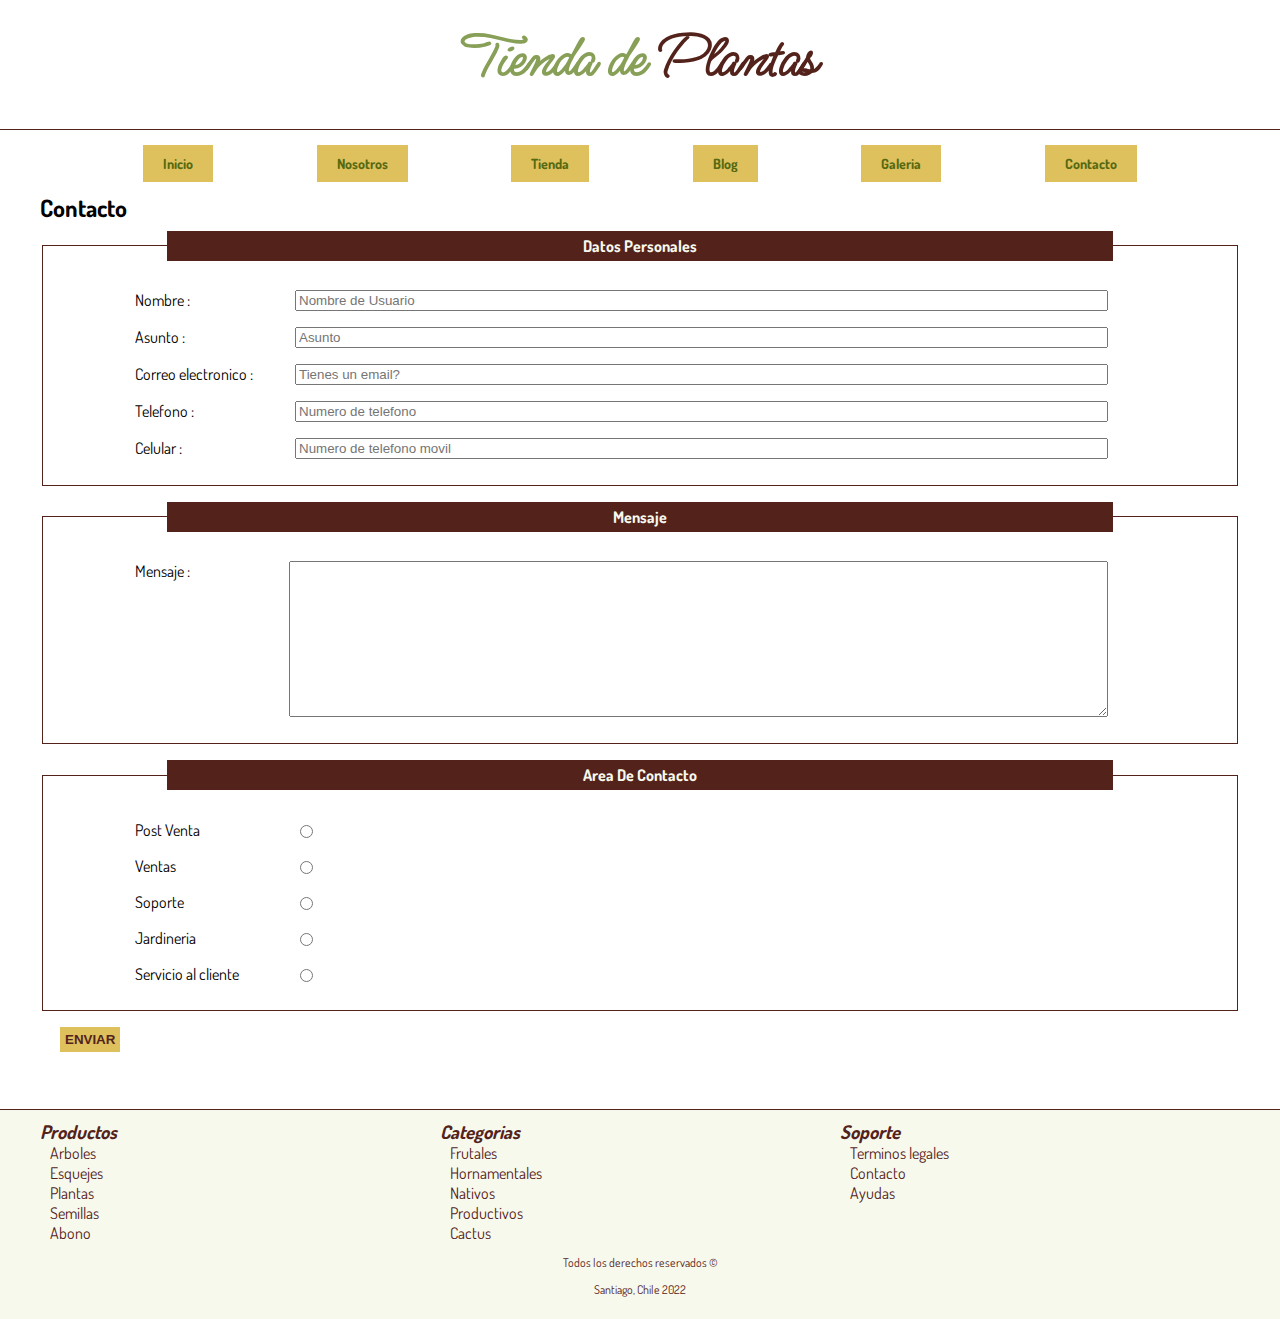
<file: TiendaPlantas/contact.html>
<!DOCTYPE html>
<html lang="en">
<head>
    <meta charset="UTF-8">
    <meta http-equiv="X-UA-Compatible" content="IE=edge">
    <meta name="viewport" content="width=device-width, initial-scale=1.0">
    <title>Semillas Naturales - Contacto</title>
    <link rel="preconnect" href="https://fonts.googleapis.com">
    <link rel="preconnect" href="https://fonts.gstatic.com" crossorigin>
    <link href="https://fonts.googleapis.com/css2?family=Dosis:wght@400;700&family=Ms+Madi&display=swap" rel="stylesheet">
    <link rel="stylesheet" href="./css/app.css">
</head>
<body>
    <header>
        <h1 class="titulo-tienda">Tienda de <span>Plantas</span></h1>
    </header>
    <div class="container">
        <nav class="menu-principal">
            <a class="menu" href="index.html">Inicio</a>
            <a class="menu" href="aboutus.html">Nosotros</a>
            <a class="menu" href="store.html">Tienda</a>
            <a class="menu" href="blog.html">Blog</a>
            <a class="menu" href="galery.html">Galeria</a>
            <a class="menu" href="contact.html">Contacto</a>    
        </nav>    
    </div>
    <main>
        <section class="container">
            <h2>Contacto</h2>
            <form action="" class="formulario">
                <fieldset>
                    <legend>Datos Personales</legend>
                    <div class="campo">
                        <label for="nombre">Nombre :</label>
                        <input id="nombre" type="text" placeholder="Nombre de Usuario" required>    
                    </div>
                    <div class="campo">
                        <label for="asunto">Asunto :</label>
                        <input type="text" id="asunto" placeholder="Asunto" required>
                    </div>
                    <div class="campo">
                        <label for="email">Correo electronico :</label>
                        <input type="email" id="email" placeholder="Tienes un email?" required>        
                    </div>
                    <div class="campo">
                        <label for="fono">Telefono :</label>
                        <input type="tel" id="fono" placeholder="Numero de telefono">        
                    </div>
                    <div class="campo">
                        <label for="movil">Celular :</label>
                        <input type="tel" id="movil" placeholder="Numero de telefono movil">        
                    </div>
                </fieldset>
                <fieldset>
                    <legend>Mensaje</legend>
                    <div class="campo">
                        <label for="mensaje">Mensaje :</label>
                        <textarea id="mensaje" rows="10" cols="50"></textarea>        
                    </div>
                </fieldset>
                <fieldset>
                    <legend>Area de contacto</legend>
                    <div class="campo">
                        <label for="postventa">Post Venta</label>
                        <input id="postventa" type="radio" name="tipo">        
                    </div>
                    <div class="campo">
                        <label for="venta">Ventas</label>
                        <input id="venta" type="radio" name="tipo">        
                    </div>
                    <div class="campo">
                        <label for="soporte">Soporte</label>
                        <input id="soporte" type="radio" name="tipo">        
                    </div>
                    <div class="campo">
                        <label for="jardineria">Jardineria</label>
                        <input id="jardineria" type="radio" name="tipo">        
                    </div>
                    <div class="campo">
                        <label for="servicio">Servicio al cliente</label>
                        <input id="servicio" type="radio" name="tipo">        
                    </div>
                </fieldset>
                <input class="btn" type="submit" value="Enviar">
            </form>
        </section>
    </main>
    <footer>
        <div class="secciones container">
            <div>
                <h3>Productos</h3>
                <nav>
                    <a href="#">Arboles</a>
                    <a href="#">Esquejes</a>
                    <a href="#">Plantas</a>
                    <a href="#">Semillas</a>
                    <a href="#">Abono</a>
                </nav>
            </div>
            <div>
                <h3>Categorias</h3>
                <nav>
                    <a href="#">Frutales</a>
                    <a href="#">Hornamentales</a>
                    <a href="#">Nativos</a>
                    <a href="#">Productivos</a>
                    <a href="#">Cactus</a>
                </nav>
            </div>
            <div>
                <h3>Soporte</h3>
                <nav>
                    <a href="#">Terminos legales</a>
                    <a href="#">Contacto</a>
                    <a href="#">Ayudas</a>
                </nav>
            </div>    
        </div>
        <div class="info-empresa">
            <p>Todos los derechos reservados &copy</p>
            <p>Santiago, Chile 2022</p>    
        </div>
    </footer>
</body>
</html>
</file>
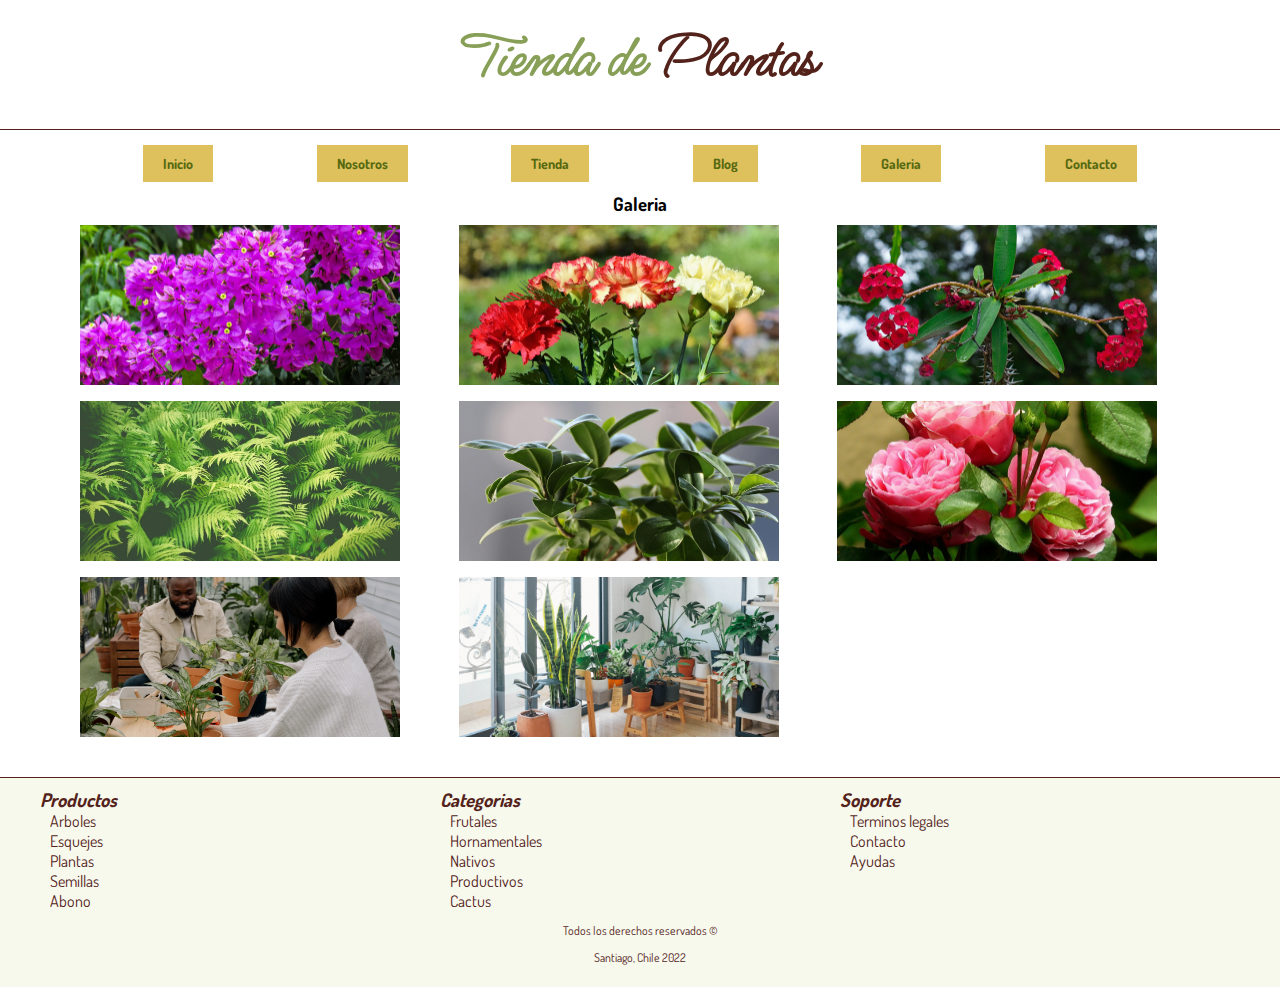
<file: TiendaPlantas/galery.html>
<!DOCTYPE html>
<html lang="en">
<head>
    <meta charset="UTF-8">
    <meta http-equiv="X-UA-Compatible" content="IE=edge">
    <meta name="viewport" content="width=device-width, initial-scale=1.0">
    <title>Semillas Naturales - Galeria</title>
    <link rel="preconnect" href="https://fonts.googleapis.com">
    <link rel="preconnect" href="https://fonts.gstatic.com" crossorigin>
    <link href="https://fonts.googleapis.com/css2?family=Dosis:wght@400;700&family=Ms+Madi&display=swap" rel="stylesheet">
    <link rel="stylesheet" href="./css/app.css">
</head>
<body>
    <header>
        <h1 class="titulo-tienda">Tienda de <span>Plantas</span></h1>
    </header>
    <div class="container">
        <nav class="menu-principal">
            <a class="menu" href="index.html">Inicio</a>
            <a class="menu" href="aboutus.html">Nosotros</a>
            <a class="menu" href="store.html">Tienda</a>
            <a class="menu" href="blog.html">Blog</a>
            <a class="menu" href="galery.html">Galeria</a>
            <a class="menu" href="contact.html">Contacto</a>    
        </nav>    
    </div>
    <main>
        <section class="galeria container">
            <h3 class="text-center">Galeria</h3>
            <ul>
                <li><img src="./img/bougainvillea-ga3a943859_1280.jpg"></li>
                <li><img src="./img/cloves-g014e6d8b5_1280.jpg"></li>
                <li><img src="./img/crown-of-thorns-g42aa5d57b_1280.jpg"></li>
                <li><img src="./img/ferns-g8070db51d_1280.jpg"></li>
                <li><img src="./img/ficus-gbc15618d1_1280.jpg"></li>
                <li><img src="./img/flowers-g0d9fd3c2a_1280.jpg"></li>
                <li><img src="./img/pexels-cottonbro-9721352.jpg"></li>
                <li><img src="./img/pexels-huy-phan-3076899.jpg"></li>
            </ul>
        </section>
    </main>
    <footer>
        <div class="secciones container">
            <div>
                <h3>Productos</h3>
                <nav>
                    <a href="#">Arboles</a>
                    <a href="#">Esquejes</a>
                    <a href="#">Plantas</a>
                    <a href="#">Semillas</a>
                    <a href="#">Abono</a>
                </nav>
            </div>
            <div>
                <h3>Categorias</h3>
                <nav>
                    <a href="#">Frutales</a>
                    <a href="#">Hornamentales</a>
                    <a href="#">Nativos</a>
                    <a href="#">Productivos</a>
                    <a href="#">Cactus</a>
                </nav>
            </div>
            <div>
                <h3>Soporte</h3>
                <nav>
                    <a href="#">Terminos legales</a>
                    <a href="#">Contacto</a>
                    <a href="#">Ayudas</a>
                </nav>
            </div>    
        </div>
        <div class="info-empresa">
            <p>Todos los derechos reservados &copy</p>
            <p>Santiago, Chile 2022</p>    
        </div>
    </footer>
</body>
</html>
</file>
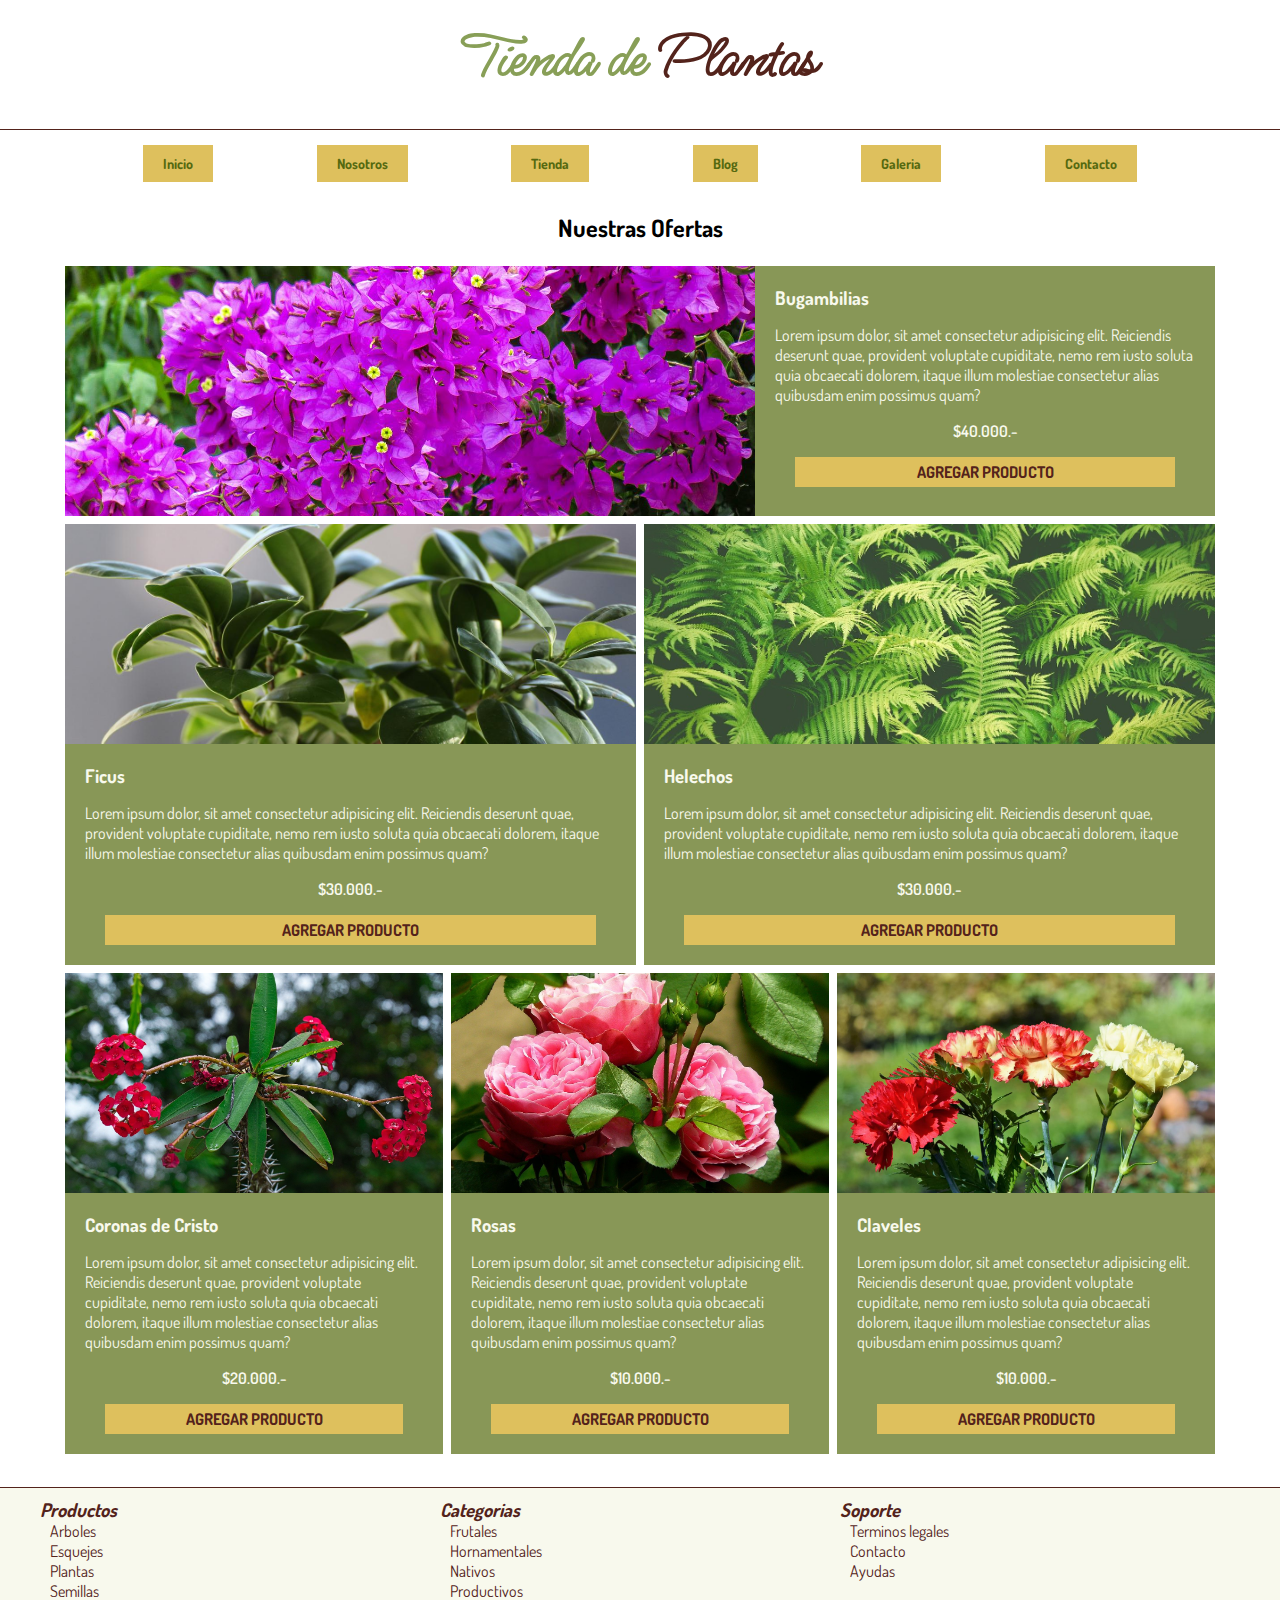
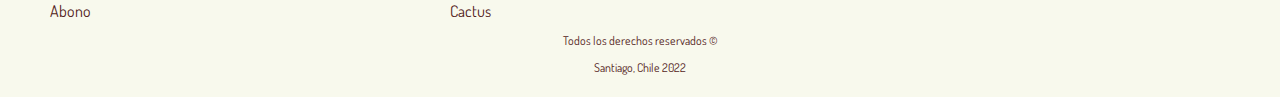
<file: TiendaPlantas/store.html>
<!DOCTYPE html>
<html lang="en">
<head>
    <meta charset="UTF-8">
    <meta http-equiv="X-UA-Compatible" content="IE=edge">
    <meta name="viewport" content="width=device-width, initial-scale=1.0">
    <title>Semillas Naturales - Tienda</title>
    <link rel="preconnect" href="https://fonts.googleapis.com">
    <link rel="preconnect" href="https://fonts.gstatic.com" crossorigin>
    <link href="https://fonts.googleapis.com/css2?family=Dosis:wght@400;700&family=Ms+Madi&display=swap" rel="stylesheet">
    <link rel="stylesheet" href="./css/app.css">
</head>
<body>
    <header>
        <h1 class="titulo-tienda">Tienda de <span>Plantas</span></h1>
    </header>
    <div class="container">
        <nav class="menu-principal">
            <a class="menu" href="index.html">Inicio</a>
            <a class="menu" href="aboutus.html">Nosotros</a>
            <a class="menu" href="store.html">Tienda</a>
            <a class="menu" href="blog.html">Blog</a>
            <a class="menu" href="galery.html">Galeria</a>
            <a class="menu" href="contact.html">Contacto</a>    
        </nav>    
    </div>
    <main>
        <section class="container">
            <h2 class="text-center pd-20">Nuestras Ofertas</h2>
            <div class="listado-productos">
                <div class="producto">
                    <img class="img-cover" src="./img/bougainvillea-ga3a943859_1280.jpg" alt="Producto">
                    <div class="info">
                        <h3>Bugambilias</h3>
                        <p>Lorem ipsum dolor, sit amet consectetur adipisicing elit. Reiciendis deserunt quae, provident voluptate cupiditate, nemo rem iusto soluta quia obcaecati dolorem, itaque illum molestiae consectetur alias quibusdam enim possimus quam?</p>
                        <p class="precio">$40.000.-</p>
                        <a class="btn" href="#">Agregar Producto</a>    
                    </div>
                </div>
                <div class="producto">
                    <img class="img-cover" src="./img/ficus-gbc15618d1_1280.jpg" alt="Producto">
                    <div class="info">
                        <h3>Ficus</h3>
                        <p>Lorem ipsum dolor, sit amet consectetur adipisicing elit. Reiciendis deserunt quae, provident voluptate cupiditate, nemo rem iusto soluta quia obcaecati dolorem, itaque illum molestiae consectetur alias quibusdam enim possimus quam?</p>
                        <p class="precio">$30.000.-</p>
                        <a class="btn" href="#">Agregar Producto</a>    
                    </div>
                </div>
                <div class="producto">
                    <img class="img-cover" src="./img/ferns-g8070db51d_1280.jpg" alt="Producto">
                    <div class="info">
                        <h3>Helechos</h3>
                        <p>Lorem ipsum dolor, sit amet consectetur adipisicing elit. Reiciendis deserunt quae, provident voluptate cupiditate, nemo rem iusto soluta quia obcaecati dolorem, itaque illum molestiae consectetur alias quibusdam enim possimus quam?</p>
                        <p class="precio">$30.000.-</p>
                        <a class="btn" href="#">Agregar Producto</a>    
                    </div>
                </div>
                <div class="producto">
                    <img class="img-cover" src="./img/crown-of-thorns-g42aa5d57b_1280.jpg" alt="Producto">
                    <div class="info">
                        <h3>Coronas de Cristo</h3>
                        <p>Lorem ipsum dolor, sit amet consectetur adipisicing elit. Reiciendis deserunt quae, provident voluptate cupiditate, nemo rem iusto soluta quia obcaecati dolorem, itaque illum molestiae consectetur alias quibusdam enim possimus quam?</p>
                        <p class="precio">$20.000.-</p>
                        <a class="btn" href="#">Agregar Producto</a>    
                    </div>
                </div>
                <div class="producto">
                    <img class="img-cover" src="./img/flowers-g0d9fd3c2a_1280.jpg" alt="Producto">
                    <div class="info">
                        <h3>Rosas</h3>
                        <p>Lorem ipsum dolor, sit amet consectetur adipisicing elit. Reiciendis deserunt quae, provident voluptate cupiditate, nemo rem iusto soluta quia obcaecati dolorem, itaque illum molestiae consectetur alias quibusdam enim possimus quam?</p>
                        <p class="precio">$10.000.-</p>
                        <a class="btn" href="#">Agregar Producto</a>    
                    </div>
                </div>
                <div class="producto">
                    <img class="img-cover" src="./img/cloves-g014e6d8b5_1280.jpg" alt="Producto">
                    <div class="info">
                        <h3>Claveles</h3>
                        <p>Lorem ipsum dolor, sit amet consectetur adipisicing elit. Reiciendis deserunt quae, provident voluptate cupiditate, nemo rem iusto soluta quia obcaecati dolorem, itaque illum molestiae consectetur alias quibusdam enim possimus quam?</p>
                        <p class="precio">$10.000.-</p>
                        <a class="btn" href="#">Agregar Producto</a>    
                    </div>
                </div>
            </div>    
        </section>
    </main>
    <footer>
        <div class="secciones container">
            <div>
                <h3>Productos</h3>
                <nav>
                    <a href="#">Arboles</a>
                    <a href="#">Esquejes</a>
                    <a href="#">Plantas</a>
                    <a href="#">Semillas</a>
                    <a href="#">Abono</a>
                </nav>
            </div>
            <div>
                <h3>Categorias</h3>
                <nav>
                    <a href="#">Frutales</a>
                    <a href="#">Hornamentales</a>
                    <a href="#">Nativos</a>
                    <a href="#">Productivos</a>
                    <a href="#">Cactus</a>
                </nav>
            </div>
            <div>
                <h3>Soporte</h3>
                <nav>
                    <a href="#">Terminos legales</a>
                    <a href="#">Contacto</a>
                    <a href="#">Ayudas</a>
                </nav>
            </div>    
        </div>
        <div class="info-empresa">
            <p>Todos los derechos reservados &copy</p>
            <p>Santiago, Chile 2022</p>    
        </div>
    </footer>
</body>
</html>
</file>
<file: TechPro/css/granadinaStyle.css>
:root {
    --priColor: #00FFBF;
    --segColor: #424242;
    --terColor: #000000;
    --cuaColor: #EDE0A6;
    --quiColor:#E1f2DF;
    --principalFont: 'Roboto', sans-serif;
    --alternalFont: 'Lato', sans-serif;
}
html {
    box-sizing: border-box;
    font-size: 62.5%;
}
*, *::before, *:after {
    box-sizing: inherit;
}
body {
    font-family: var(--principalFont);
    font-size: 1.6rem;
    line-height: 1.5;
}
/*** Globales ***/
.contenedor {
    max-width: 120rem;
    width: 90%;
    margin: 0 auto;
}
h1, h2, h3 {
    font-weight: 900;
    font-family: var(--alternalFont);
    margin: 2.5rem;
}
h1 {
    font-size: 4.4rem;
}
h2 {
    font-size: 3.6rem;
}
h3 {
    font-size: 2.8rem;
}
img {
    max-width: 100%;
    display: block;
    height: auto;
}
/** Utilities **/
.text-center {
    text-align: center;
}
</file>
<file: TechPro/css/techpro.css>
/** Header **/
header {
    background-color: var(--terColor);
    padding: 5rem 0;
    color: var(--quiColor);
}
@media (min-width: 768px) {
     header {
        padding: 10rem 0;
     }
}
.img-producto-header {
    width: 500px;
    height: 300px;
}

@media(min-width: 768px) {
    .contenido-header {
        display: grid;
        grid-template-columns: repeat(2, 1fr);
        grid-column-gap: 3rem;
    }
}

.texto-header {
    text-align: center;
}
.degradado-marca {
    color: transparent;
    background: linear-gradient(to right, var(--priColor) 0%, var(--quiColor) 70%);
    -webkit-background-clip: text;
    background-clip: text;
}
@media(min-width: 768px) {
    .texto-header {
        text-align: left;
        display: flex;
        flex-direction: column;
        justify-content: space-between;
    }
}
.tagline-producto {
    font-size: 3rem;
    font-weight: 900;
    margin-bottom: 0;
}
@media (min-width: 768px) {
     .tagline-producto {
        margin: 0;
     }
}
.nombre-producto {
    font-size: 5rem;
    margin: 0;
}
@media (min-width: 768px) {
     .nombre-producto {
         font-size: 7rem;
     }
}
.precio-producto span {
    font-size: 5rem;
    font-weight: 900;
}
/** Iconos **/
@media (min-width: 768px) {
    .icon-contenedor {
        display: flex;
        gap: 2rem;
    }         
}
.icon-size {
    font-size: 48px;
}
.iconos {
    display: flex;
    flex-direction: column;
    align-items: center;
    margin-top: 1.5rem;
}
.iconos h3 {
    text-transform: uppercase;
    color: var(--segColor);
    font-size: 24px;
    text-align: center;
}
.iconos p {
    text-align: justify;
}

/** Sobre Nosotros **/
.sobre-tech {
    background-image: linear-gradient(to bottom, transparent 50%, var(--priColor) 0%), url('../img/pexels-alena-darmel-7322210.jpg');
    background-repeat: repeat, no-repeat;
    background-position: top;
    background-size: 100%, 100%;
}
@media (min-width: 768px) {
     .sobre-tech {
        background-image: linear-gradient(to left, transparent 50%, var(--priColor) 0%), url('../img/pexels-alena-darmel-7322210.jpg');
        background-position: center;
     }
}
.sobre-tech-grid {
    display: grid;
    grid-template-rows: repeat(2, 40rem);
    row-gap: 3rem;
}
@media (min-width: 768px) {
     .sobre-tech-grid {
         grid-template-rows: unset;
         row-gap: unset;
         grid-template-columns: repeat(2, 1fr);
         column-gap: 4rem;
     }
}
.texto-sobre-tech {
    grid-row: 2 / 3;
    color: var(--segColor);
    display: flex;
    flex-direction: column;
    justify-content: space-around;
}
@media (min-width: 768px) {
     .texto-sobre-tech {
         padding: 3rem;
     }
}
.texto-sobre-tech h2 {
    font-size: 3.5rem;
}
.texto-sobre-tech p {
    font-size: 2.5rem;
    line-height: 1.5;
    margin-top: 0;
}

/** Modelos **/
.modelos {
    padding: 3rem 0;
}
.modelos h2 {
    font-size: 4rem;
}
.listado-modelos {
    display: flex;
    flex-direction: column-reverse;
}
@media (min-width: 768px) {
     .listado-modelos {
         display: grid;
         grid-template-columns: repeat(2, 1fr);
         grid-template-rows: repeat(2, 20rem);
         gap: 2rem;
     }
}
.modelo {
    background-color: var(--priColor);
    color: var(--segColor);
    margin: 1rem;
    padding: 1rem;
    border-radius: 1rem;
    display: flex;
    flex-direction: column;
    justify-content: center;
    transition: .2s;
}
.modelo:hover {
    transform: scale(1.1);
}
.modelo h3 {
    font-size: 2.3rem;
}
.modelo-z {
    background-image: url('../img/music-gd72839314_1280.png');
    background-color: var(--priColor);
    background-size: 15rem;
    background-repeat: no-repeat;
    background-position: 90% center;
    color: var(--segColor);
}
.modelo-x, .modelo-y {
    background-image: url('../img/music-gd72839314_1280.png');
    background-color: var(--quiColor);
    background-size: 15rem;
    background-repeat: no-repeat;
    background-position: 90% center;
    color: var(--segColor);
}
@media (min-width: 768px) {
    .modelo-z {
        grid-column: 2 / 3;
        grid-row: 1 / 3;
        background-position: 100% center;
        background-size: 20rem;
    }
}
.precio {
    font-size: 3.3rem;
    font-weight: 900;
    line-height: 0;
    padding-left: 1.5rem;
}
/** Subscripcion **/
.newsletter {
    background-image: linear-gradient(to bottom, transparent 50%, var(--quiColor) 0%), url('../img/pexels-cottonbro-6890206.jpg');
    background-repeat: no-repeat;
    background-position: center center;
    background-size: 100%, 60rem;
}
.contenido-newsletter {
    display: grid;
    grid-template-rows: repeat(2, 30rem);
    gap: 2.5rem;
}
.texto-newsletter {
    grid-row: 2 / 3;
}
.texto-newsletter h2 {
    margin: 1rem;
}
@media (min-width: 768px) {
    .newsletter {
        background-image: linear-gradient(to right, transparent 50%, var(--quiColor) 0%), url('../img/pexels-cottonbro-6890206.jpg');
        background-repeat: no-repeat;
        background-position: 80% 40%;
        background-size: 100%, 120rem;    
    }
     .contenido-newsletter {
        grid-template-rows: unset;
        grid-template-columns: repeat(2, 1fr);
     }
     .texto-newsletter {
        grid-column: 2/3;
        padding: 0 3rem;
     }
}
@media (min-width: 1200px) {
    .newsletter {
        background-image: linear-gradient(to right, transparent 50%, var(--quiColor) 0%), url('../img/pexels-cottonbro-6890206.jpg');
        background-repeat: no-repeat;
        background-position: center, 500%;
        background-size: 100%, 150rem;    
    }     
}
.formulario input[type="text"] {
    width: 100%;
}
.formulario input[type="submit"] {
    background-color: var(--cuaColor);
    margin-top: 1rem;
    margin-bottom: 2rem;
    width: 100%;
    height: 2.5rem;
    border: 0;
}
/** Footer **/
.footer p {
    background-color: var(--priColor);
    color: var(--segColor);
    font-family: var(--alternalFont);
    font-size: 2rem;
    font-weight: 700;
    margin-bottom: 0;
    padding: 3rem 0;
    text-align: center;
}
</file>
<file: TiendaPlantas/css/app.css>
/* Global */
html {
    box-sizing: border-box;
}

body {
    font-family: 'Dosis', sans-serif;
    margin: 0;
}

h1, h2, h3 {
    margin: 0;
}

a {
    text-decoration: none;
    color: #000000;
}

img {
    max-width: 100%;
    display: block;
}

.container {
    max-width: 1200px;
    margin: 0 auto;
}

/* Utilidades */
.text-center {
    text-align: center;
}

.pd-20 {
    padding: 20px;
}

.btn {
    font-weight: 700;
    background-color:  #DEC05D;
    color:#53231B;
    display: block;
    margin: 0 20px 20px 20px;
    padding: 5px;
    text-transform: uppercase;
    text-align: center;
    transition: background-color 0.3s ease-in;
    border: none;
}

.btn:hover {
    background-color: #F8F9ED;
    border-radius: 5px;
    cursor: pointer;
}

.img-cover {
    width: 100%;
    height: 220px;
    object-fit: cover;
}

.max-width-10 {
    max-width: 10rem;
}
/* Header y Menu */
.titulo-tienda {
    font-family: 'Ms Madi', cursive;
    font-size: 60px;
    padding-top: 20px;
    padding-bottom: 30px;
    margin-bottom: 10px;
    text-align: center;
    color: #889F57;
    border-color: #53231B; 
    border-bottom-style: solid;
    border-width: 1px;

}

.titulo-tienda span {
    color: #53231B;
}

.menu-principal {
    display: flex;
    justify-content: space-evenly;

}

.menu {
    text-decoration: none;
    color: #556910;
    background-color: #DEC05D;
    font-size: 14px;
    font-weight: bold;
    text-transform: capitalize;
    padding: 10px 20px;
    margin: 5px 0 10px 0;
}

.menu:hover {
    color: #DEC05D;
    background-color: #556910;
}

.hero {
    background-image: url('../img/pexels-huy-phan-3076899.jpg');
    background-repeat: repeat;
    background-size: cover;
    background-position: center center;
    height: 450px;
    margin-bottom: 10px;
}

/* Categorias */
#categorias {
    margin-top: 30px;
}
#categorias h2 {
    text-align: center;
}

.listado-categoria {
    display: grid;
    grid-template-columns: repeat(3, 400px);
}

.categoria a {
    text-align: center;
    padding: 10px;
    display: block;
    font-size: 20px;
    border-radius: 0 0 5px 0;
}

.categoria a:hover {
    background-color: #889757;
    color: #F8F9ED; 
}

/* Sobre Nosotros */
.nuestros-clientes {
    background-image: linear-gradient(to right, transparent 50%, #889757 50%, #889757 100%), url('../img/pexels-cottonbro-9721352.jpg');
    background-repeat: no-repeat;
    background-size: cover;
    background-position: 50% 90%;
    width: 94%;
    padding: 40px;
    margin-top: 30px;
    color: #F8F9ED; 
}   

.nuestros-clientes-grid {
    display: grid;
    grid-template-columns: repeat(2, 1fr);
}

.nc-grid-col {
    grid-column: 2 / 3;
    padding-left: 20px;
}

/* Productos */
.listado-productos {
    margin: 0 20px;
    padding: 3px 5px;
    display: grid;
    grid-template-columns: repeat(6, 1fr);
    gap: .5em;
}

.producto {
    background-color: #889757;
    color: #F8F9ED;
    padding: 0px;
}

.producto:nth-child(1) {
    grid-column: 1 / 7;
    display: grid;
    grid-template-columns: 3fr 2fr;
}

.producto:nth-child(1) img {
    height: 250px;
}
.producto:nth-child(2) {
    grid-column: 1 / 4;
}

.producto:nth-child(3) {
    grid-column: 4 / 7;
}

.producto:nth-child(4) {
    grid-column: 1 / 3;
}

.producto:nth-child(5) {
    grid-column: 3 / 5;
}

.producto:nth-child(6) {
    grid-column: 5 / 7;
}

.info {
    padding: 20px 20px 0 20px;
}

.precio {
    font-weight: 600;
    text-align: center;
}

/* Footer */
footer {
    border-top: 1px solid #53231B;
    background-color: #F8F9ED;
    color: #53231B;
    margin-top: 30px;
    margin-bottom: 0;
    padding: 10px;
}

.secciones {
    display: grid;
    grid-template-columns: repeat(3, 1fr);
}

.secciones h3 {
    font-style: oblique;
}
.secciones a {
    display: block;
    color: #53231B;
    padding-left: 10px;
}

.info-empresa {
    text-align: center;
    font-size: 12px;
}

/** Nosotros **/
.nosotros-info {
    padding: 10px 30px;
    display: grid;
    grid-template-columns: 1fr 2fr;
    grid-template-columns: repeat(auto-fit, minmax(250px, 1fr));
    column-gap: 10px;
}

.imagen-nosotros {
    padding: 20px;
}

.detalle-nosotros {
    display: flex;
    flex-direction: column;
    justify-content: center;
}

/** Blog **/
.contenedor-blog {
    display: grid;
    grid-template-columns: 2fr 1fr;
    column-gap: 4rem;
}

.articulo {
    border-bottom: 1px solid #53231B;
    margin-bottom: 1rem;
    padding-bottom: 2rem;
}

.articulo img {
    margin-top: 1rem;
    height: 90%;
}

.articulo:last-of-type {
    border: none;
}

.meta-blog {
    display: flex;
    justify-content: space-between;
}

.meta-blog p {
    font-weight: bold;
}

.meta-blog span {
    color: #889F57;
}

.articulo-blog {
    width: 64rem;
    margin: 0 auto;
    padding-left: 17rem;
}

/** Galeria **/
.galeria {
    margin-top: 10px 0;
}
.galeria ul {
    list-style: none;
    padding: 10px 40px;
    margin: 0;
    display: grid;
    grid-template-columns: repeat(3, 1fr);
    gap: 1rem;
}

.galeria img {
    width: 20rem;
    height: 10rem;
    object-fit: cover;
}

/** Formulario **/
.formulario {
    height: 50rem;
    margin: 0 auto;
    padding-bottom: 3rem;
}

.formulario fieldset {
    border: 1px solid #53231B;
    margin-bottom: 1rem;
    margin-top: 0.5rem;
}

.formulario legend {
    background-color: #53231B;
    color: #F8F9ED;
    width: 80%;
    font-weight: bold;
    padding: 0.3rem;
    text-align: center;
    text-transform: capitalize;
    margin-bottom: 1.5rem;
}

.campo {
    display: flex;
    margin-bottom: 1rem;
    width: 90%;
}

.campo label {
    flex-basis: 10rem;
    padding-left: 5rem;
}

.campo input:not([type="radio"]) {
    flex: 1;
}

.campo textarea {
    width: 80%;
}
</file>
